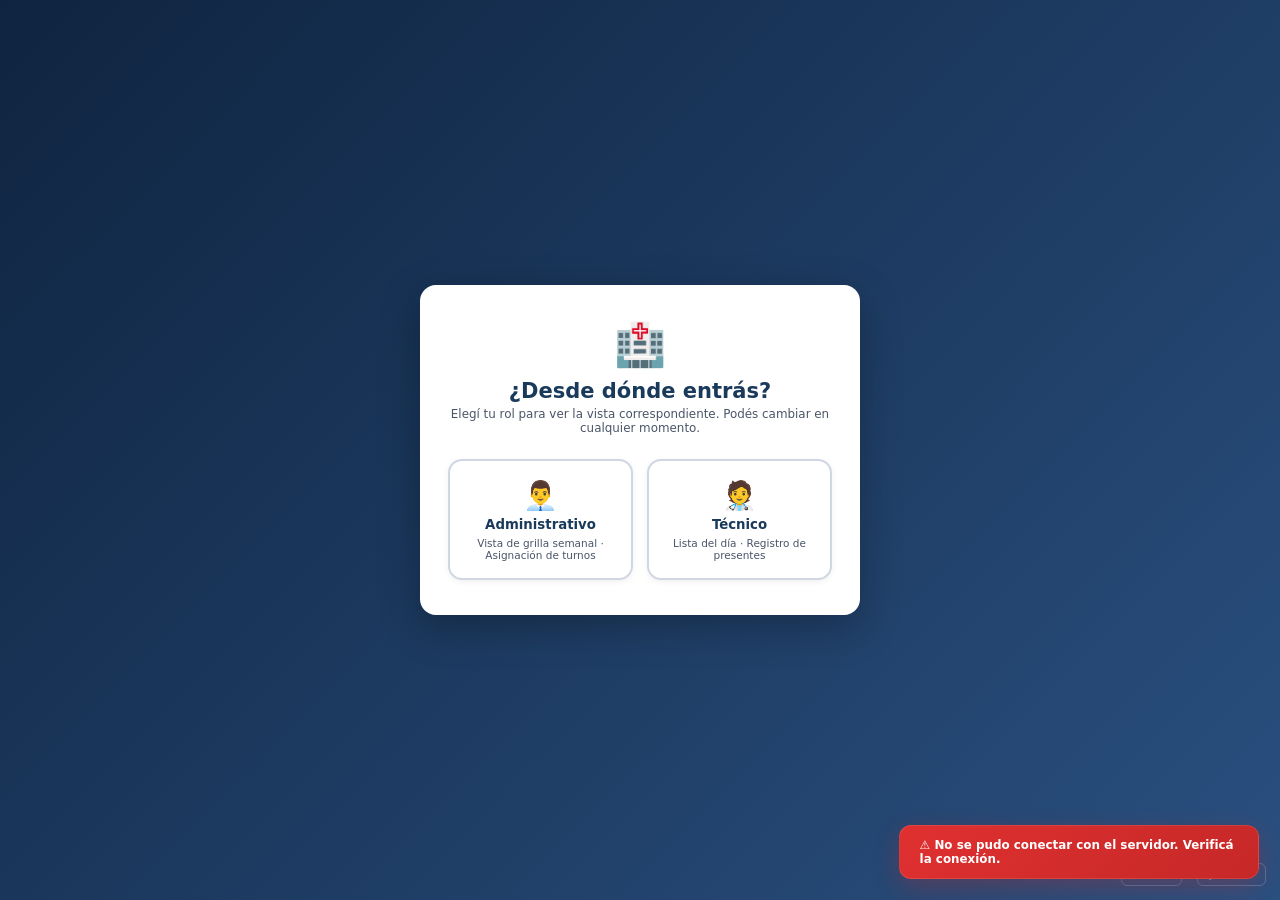
<file: index.html>
<!DOCTYPE html>
<html lang="es">
<head>
  <meta charset="UTF-8">
  <meta name="viewport" content="width=device-width, initial-scale=1.0">
  <meta name="theme-color" content="#1a3a5c">
  <meta name="description" content="Agenda de Resonancia Magnética — Hospital Santojanni">
  <title>RMN Santojanni</title>
  <link rel="manifest" href="manifest.json">
  <link rel="icon" href="icons/Icon-192.png">
  <link rel="apple-touch-icon" href="icons/Icon-192.png">
  <link rel="stylesheet" href="css/app.css">
  <link rel="stylesheet" href="css/agenda-especial.css">
</head>
<body>

  <!-- ══════════════════════════════════════════════
       LOADING SCREEN — mientras init() decide qué pantalla mostrar
       (rol guardado, PIN, o elegir rol). Sin esto quedaba un blanco
       en ese instante, ya que screen-setup arrancaba oculta (29/8/2026).
  ═══════════════════════════════════════════════ -->
  <div id="screen-loading" class="screen">
    <img src="icons/loading.jpg" alt="Estamos trabajando para usted" style="max-width:min(90vw,320px);max-height:85vh;border-radius:12px;box-shadow:0 12px 40px rgba(0,0,0,.35)">
  </div>

  <!-- ══════════════════════════════════════════════
       SETUP SCREEN — primera vez / cambiar URL
  ═══════════════════════════════════════════════ -->
  <div id="screen-setup" class="screen hidden">
    <div class="setup-card">
      <div class="logo">🏥</div>
      <h1>RMN Santojanni</h1>
      <p>Resonancia Magnética — Hospital Donación Francisco Santojanni</p>

      <div class="form-group" style="text-align:left;margin-top:1.5rem">
        <label for="input-api-url">URL del servidor (Apps Script)</label>
        <input type="url" id="input-api-url"
               placeholder="https://script.google.com/macros/s/.../exec"
               autocomplete="off" autocorrect="off" spellcheck="false">
      </div>

      <button id="btn-setup-ok">Conectar</button>
      <p class="setup-hint">Ingresá la URL proporcionada por la jefatura del servicio.<br>Se guarda localmente y no se vuelve a pedir.</p>
    </div>
  </div>

  <!-- ══════════════════════════════════════════════
       ROL SCREEN
  ═══════════════════════════════════════════════ -->
  <div id="screen-rol" class="screen hidden">
    <div class="setup-card">
      <div class="logo">🏥</div>
      <h1>¿Desde dónde entrás?</h1>
      <p>Elegí tu rol para ver la vista correspondiente. Podés cambiar en cualquier momento.</p>

      <div class="rol-options">
        <button class="rol-btn" data-rol="administrativo">
          <span class="rol-icon">👨‍💼</span>
          <span class="rol-label">Administrativo</span>
          <span class="rol-desc">Vista de grilla semanal · Asignación de turnos</span>
        </button>
        <button class="rol-btn" data-rol="tecnico">
          <span class="rol-icon">🧑‍⚕️</span>
          <span class="rol-label">Técnico</span>
          <span class="rol-desc">Lista del día · Registro de presentes</span>
        </button>
      </div>
    </div>
    <button id="btn-jefatura-acceso" style="position:absolute;bottom:1rem;right:1rem;font-size:11px;padding:4px 12px;border-radius:6px;border:1px solid rgba(255,255,255,.2);background:transparent;color:rgba(255,255,255,.4);cursor:pointer;font-family:inherit">Jefatura</button>
    <button id="btn-admin-acceso" style="position:absolute;bottom:1rem;right:7rem;font-size:11px;padding:4px 12px;border-radius:6px;border:1px solid rgba(255,255,255,.2);background:transparent;color:rgba(255,255,255,.4);cursor:pointer;font-family:inherit">Admin</button>
  </div>

  <!-- ══════════════════════════════════════════════
       PIN SCREEN — jefatura
  ═══════════════════════════════════════════════ -->
  <div id="screen-pin" class="screen hidden" style="position:relative">
    <div class="setup-card" style="width:320px">
      <div class="logo">🔐</div>
      <h1 style="font-size:1.2rem" id="pin-titulo">Acceso Jefatura</h1>
      <p>Ingresá el PIN de acceso</p>
      <div style="display:flex;gap:8px;justify-content:center;margin:1.5rem 0" id="pin-dots">
        <div class="pin-dot" id="pin-d1"></div>
        <div class="pin-dot" id="pin-d2"></div>
        <div class="pin-dot" id="pin-d3"></div>
        <div class="pin-dot" id="pin-d4"></div>
      </div>
      <div style="display:grid;grid-template-columns:repeat(3,1fr);gap:8px;max-width:220px;margin:0 auto">
        <button class="pin-btn" data-n="1">1</button>
        <button class="pin-btn" data-n="2">2</button>
        <button class="pin-btn" data-n="3">3</button>
        <button class="pin-btn" data-n="4">4</button>
        <button class="pin-btn" data-n="5">5</button>
        <button class="pin-btn" data-n="6">6</button>
        <button class="pin-btn" data-n="7">7</button>
        <button class="pin-btn" data-n="8">8</button>
        <button class="pin-btn" data-n="9">9</button>
        <button class="pin-btn pin-cancel" id="pin-cancel">←</button>
        <button class="pin-btn" data-n="0">0</button>
        <button class="pin-btn pin-clear" id="pin-clear">✕</button>
      </div>
      <p id="pin-error" style="color:#e53e3e;font-size:.8rem;margin-top:1rem;min-height:1.2rem"></p>
      <button id="btn-pin-volver" style="margin-top:.5rem;background:none;border:none;color:#8a96a8;font-size:13px;font-weight:600;cursor:pointer;text-decoration:underline">← Volver</button>
    </div>
  </div>

  <!-- ══════════════════════════════════════════════
       MAIN APP
  ═══════════════════════════════════════════════ -->
  <div id="app" class="hidden">

    <!-- TOPBAR ─────────────────────────────────── -->
    <header id="topbar">
      <div class="topbar-brand">
        <span class="brand-icon">🏥</span>
        <span class="brand-name">RMN Santojanni</span>
      </div>
      <div class="topbar-center">
        <span id="topbar-fecha"></span>
      </div>
      <div class="topbar-actions">
        <span id="topbar-rol-label" class="rol-badge"></span>
        <button id="btn-cambiar-rol" class="btn-ghost">Cambiar rol</button>
        <button id="btn-refresh"     class="btn-ghost" title="Actualizar vista">↻ Actualizar</button>
        <button id="btn-refresh-todos" class="btn-ghost admin-jefatura-only" title="Avisar a todas las ventanas abiertas que actualicen la agenda">📢 Actualizar para todos</button>
        <button id="btn-recargar-todos" class="btn-ghost admin-jefatura-only" title="Forzar recarga completa (F5) en todas las ventanas abiertas — usar tras un deploy de la app, pierde cualquier cosa sin guardar">🔄 Recargar app para todos</button>
      </div>
    </header>

    <!-- BODY LAYOUT ─────────────────────────────── -->
    <div id="layout">

      <!-- SIDEBAR ──────────────────────────────── -->
      <nav id="sidebar">
        <button class="nav-btn" data-view="agenda" id="nav-agenda">
          <span class="nav-icon">📅</span>
          <span class="nav-label">Agenda</span>
        </button>
        <button class="nav-btn tecnico-only" data-view="lista" id="nav-lista">
          <span class="nav-icon">📋</span>
          <span class="nav-label">Lista del día</span>
        </button>
        <button class="nav-btn" data-view="turno" id="nav-turno">
          <span class="nav-icon">➕</span>
          <span class="nav-label">Nuevo turno</span>
        </button>
        <button class="nav-btn" data-view="buscar" id="nav-buscar">
          <span class="nav-icon">🔍</span>
          <span class="nav-label">Buscar</span>
        </button>
        <button class="nav-btn admin-only" data-view="reclamos" id="nav-reclamos">
          <span class="nav-icon">📋</span>
          <span class="nav-label">Reclamos</span>
        </button>
        <button class="nav-btn admin-only" data-view="turnos-informes" id="nav-turnos-informes">
          <span class="nav-icon">🗂️</span>
          <span class="nav-label">Turnos/Informes</span>
        </button>
        <button class="nav-btn admin-only" data-view="agenda-especial" id="nav-agenda-especial">
          <span class="nav-icon">🩺</span>
          <span class="nav-label">Agendas especiales</span>
        </button>

        <button class="nav-btn jefatura-exclusivo" data-view="guardias" id="nav-guardias">
          <span class="nav-icon">🚑</span>
          <span class="nav-label">Jefatura</span>
        </button>
        <button class="nav-btn jefatura-exclusivo" data-view="stats" id="nav-stats">
          <span class="nav-icon">📊</span>
          <span class="nav-label">Estadísticas</span>
        </button>
        <button class="nav-btn tecnico-only" data-view="protocolos" id="nav-protocolos">
          <span class="nav-icon">📖</span>
          <span class="nav-label">Protocolos</span>
        </button>
        <button class="nav-btn admin-only" data-view="parte" id="nav-parte">
          <span class="nav-icon">📄</span>
          <span class="nav-label">Parte diario</span>
        </button>
        <button class="nav-btn admin-jefatura-only" data-view="pami" id="nav-pami">
          <span class="nav-icon">🏥</span>
          <span class="nav-label">PAMI</span>
        </button>
        <button class="nav-btn admin-jefatura-only" data-view="config" id="nav-config">
          <span class="nav-icon">⚙️</span>
          <span class="nav-label">Config</span>
        </button>
        <button class="nav-btn jefatura-only" data-view="bot" id="nav-bot">
          <span class="nav-icon">🤖</span>
          <span class="nav-label">Bots</span>
        </button>
        <button class="nav-btn jefatura-only" data-view="validaciones" id="nav-validaciones">
          <span class="nav-icon">⚠️</span>
          <span class="nav-label">Validaciones</span>
        </button>
        <button class="nav-btn" data-view="licencias" id="nav-licencias">
          <span class="nav-icon">🏖️</span>
          <span class="nav-label">Licencias</span>
        </button>
        <button class="nav-btn admin-only" data-view="priorizacion" id="nav-priorizacion">
          <span class="nav-icon">📋</span>
          <span class="nav-label">Priorización</span>
        </button>
        <button class="nav-btn admin-jefatura-only" id="nav-cambiar-pin" style="margin-top:auto;order:99">
          <span class="nav-icon">🔑</span>
          <span class="nav-label">Cambiar PIN</span>
        </button>
      </nav>

      <!-- MAIN CONTENT ─────────────────────────── -->
      <main id="main">

        <!-- ── VISTA: AGENDA ─── -->
        <div id="view-agenda" class="view hidden">
          <div class="view-header">
            <h2>Agenda</h2>
            <div class="agenda-controls">
              <button id="btn-agenda-panorama" class="btn-ghost" title="Ver franjas, bloqueos y límites de la semana">🗺️ Panorama semanal</button>
              <div class="modo-toggle">
                <button id="btn-modo-semana" class="modo-btn modo-activo">📅 Semana</button>
                <button id="btn-modo-mes"    class="modo-btn">🗓 Mes</button>
              </div>
              <div id="ctrl-semana" style="display:flex;align-items:center;gap:.4rem">
                <button id="btn-semana-ant">← Ant</button>
                <span id="agenda-rango-label"></span>
                <button id="btn-semana-sig">Sig →</button>
                <button id="btn-semana-hoy" title="Ir a la semana actual">Hoy</button>
                <button id="btn-semana-lun" title="Ir a la semana del próximo lunes">Lun</button>
                <button id="btn-semana-vie" title="Ir a la semana del próximo viernes">Vie</button>
                <select id="agenda-paso" title="Paso">
                  <option value="20" selected>20 min</option>
                  <option value="40">40 min</option>
                  <option value="60">60 min</option>
                </select>                
              </div>
              <div id="ctrl-mes" class="hidden" style="display:flex;align-items:center;gap:.4rem">
                <button id="btn-mes-ant">← Ant</button>
                <span id="agenda-mes-label" style="font-weight:600;color:#1a3a5c;min-width:160px;text-align:center"></span>
                <button id="btn-mes-sig">Sig →</button>
                <button id="btn-mes-hoy">Hoy</button>
              </div>
            </div>
          </div>
          <div id="agenda-leyenda" class="agenda-leyenda"></div>
          <div id="agenda-filtros" class="agenda-filtros">
            <div class="agenda-filtros-grupo"><span class="agenda-filtros-label">Origen:</span><span id="filtro-origen-chips" class="agenda-filtros-grupo"></span></div>
            <div class="agenda-filtros-grupo"><span class="agenda-filtros-label">Estado:</span><span id="filtro-estado-chips" class="agenda-filtros-grupo"></span></div>
            <div class="agenda-filtros-grupo"><span class="agenda-filtros-label">Estudio:</span><input type="text" id="filtro-estudio" placeholder="Buscar estudio…"></div>
            <label class="agenda-filtros-grupo" style="display:flex;align-items:center;gap:5px;cursor:pointer;font-size:12px;color:var(--text-2)">
              <input type="checkbox" id="chk-mostrar-ris" checked> Mostrar RIS
            </label>
            <button type="button" id="btn-filtros-limpiar" class="agenda-filtros-limpiar hidden">✕ Limpiar filtros</button>
          </div>
          <div id="agenda-loading" class="loading-bar hidden">⏳ Cargando agenda…</div>
          <div id="agenda-container" class="agenda-container"></div>
        </div>

        <!-- ── VISTA: LISTA DEL DÍA ─── -->
        <div id="view-lista" class="view hidden">
          <div class="view-header">
            <h2>Lista del día</h2>
            <div class="lista-controls">
              <button id="btn-dia-ant">← Anterior</button>
              <span id="lista-fecha-label"></span>
              <button id="btn-dia-sig">Siguiente →</button>
              <button id="btn-lista-hoy">Hoy</button>
              <input type="search" id="lista-filtro" placeholder="Filtrar por nombre o DNI…">
            </div>
          </div>
          <div id="lista-loading" class="loading-bar hidden">⏳ Cargando…</div>
          <div id="lista-stats" class="lista-stats"></div>
          <div id="lista-container">
            <div id="lista-cards" class="lista-cards-wrap"></div>
            <table id="tabla-turnos">
              <thead>
                <tr>
                  <th>Hora</th>
                  <th>Nombre</th>
                  <th>Apellido</th>
                  <th>DNI</th>
                  <th>Estudio</th>
                  <th>Origen</th>
                  <th>Observaciones</th>
                  <th>Asignó</th>
                  <th>Presente</th>
                  <th>Acciones</th>
                </tr>
              </thead>
              <tbody id="lista-tbody"></tbody>
            </table>
            <div id="lista-empty" class="empty-state hidden">No hay turnos para este día.</div>
          </div>
        </div>

        <!-- ── VISTA: NUEVO TURNO — usa panel flotante ─── -->
        <div id="view-turno" class="view hidden">
          <div style="display:flex;align-items:center;justify-content:center;height:100%;color:var(--text-3);font-size:.9rem">
            Usá el panel lateral para asignar turnos
          </div>
        </div>

        <!-- ── VISTA: BUSCAR ─── -->
        <div id="view-buscar" class="view hidden">
          <div class="view-header">
            <h2>Buscar turno</h2>
          </div>
          <div class="buscar-form">
            <div class="form-row" style="align-items:flex-end">
              <div class="form-group">
                <label>Apellido</label>
                <input type="text" id="b-apellido" placeholder="Apellido del paciente">
              </div>
              <div class="form-group">
                <label>DNI</label>
                <input type="number" id="b-dni" placeholder="Número de DNI">
              </div>
              <button id="btn-buscar" class="btn-primary">Buscar</button>
            </div>
          </div>
          <div id="buscar-results" style="padding:1rem"></div>
        </div>

        <!-- ── VISTA: PARTE DIARIO ─── -->
        <div id="view-parte" class="view hidden">
          <div class="view-header">
            <h2>Parte diario — Lector PDF</h2>
            <div style="display:flex;gap:.5rem;align-items:center">
              <span id="parte-fecha-label" style="font-size:12px;color:var(--text-2);font-weight:600"></span>
              <button id="btn-parte-nuevo" class="btn-sm">↺ Nuevo</button>
              <button id="btn-parte-excel" class="btn-sm" disabled style="color:#217346;border-color:#217346">📊 Excel</button>
              <button id="btn-parte-copiar" class="btn-sm" disabled>📋 Copiar</button>
              <button id="btn-parte-ris" class="btn-sm" disabled style="color:#1a3a5c;border-color:#1a3a5c;font-weight:700">📅 Cargar a agenda RIS</button>
              <button id="btn-parte-excel-ris" class="btn-sm" style="color:#1a3a5c;border-color:#1a3a5c;font-weight:700">📊 Cargar Excel RIS</button>
              <input type="file" id="parte-input-excel-ris" accept=".xlsx,.xls" multiple style="display:none">
              <button id="btn-actualizar-estados" class="btn-sm" style="color:#2e7d32;border-color:#2e7d32;font-weight:700">🔄 Actualizar estados</button>
              <input type="file" id="parte-input-estados" accept=".xlsx,.xls" multiple style="display:none">
              <button id="btn-actualizar-practicas" class="btn-sm" style="color:#1565c0;border-color:#1565c0;font-weight:700">🔬 Actualizar prácticas</button>
              <input type="file" id="parte-input-practicas" accept=".xlsx,.xls" multiple style="display:none">
            </div>
          </div>

          <!-- Drop zone -->
          <div id="parte-dropzone" style="flex:1;display:flex;flex-direction:column;align-items:center;justify-content:center;gap:1.5rem;padding:2rem">
            <div style="border:2px dashed var(--border);border-radius:var(--radius-lg);padding:3rem 4rem;text-align:center;background:var(--surface);max-width:520px;width:100%">
              <div style="font-size:3.5rem;margin-bottom:1rem">📄</div>
              <div style="font-size:1.1rem;font-weight:600;color:var(--navy);margin-bottom:.5rem">Arrastrar el PDF aquí</div>
              <div style="font-size:.85rem;color:var(--text-2);margin-bottom:1.5rem">o hacer clic para seleccionar el archivo</div>
              <button id="btn-parte-abrir" class="btn-primary" style="padding:10px 28px;font-size:14px">📂 Abrir PDF</button>
              <input type="file" id="parte-input-file" accept=".pdf" style="display:none">
              <div style="margin-top:1rem;font-size:.75rem;color:var(--text-3)">Compatible con formato Técnico y Administrativo del Hospital Santojanni</div>
            </div>
          </div>

          <!-- Progress -->
          <div id="parte-progress" class="hidden" style="flex:1;display:flex;align-items:center;justify-content:center;font-size:1rem;color:var(--text-2);font-weight:600"></div>

          <!-- Tabla -->
          <div id="parte-tabla-wrap" class="hidden" style="flex:1;display:flex;flex-direction:column;overflow:hidden">
            <div style="display:flex;align-items:center;gap:1rem;padding:.5rem 1.25rem;background:var(--surface);border-bottom:1px solid var(--border)">
              <span id="parte-archivo-label" style="font-size:12px;color:var(--text-2);flex:1"></span>
              <input type="search" id="parte-filtro" placeholder="🔍 Filtrar por cualquier campo…" style="width:280px;padding:5px 10px;border-radius:var(--radius);border:1px solid var(--border);font-size:12px">
              <span id="parte-info" style="font-size:12px;font-weight:600;color:var(--navy);white-space:nowrap"></span>
            </div>
            <div style="flex:1;overflow:auto">
              <table id="parte-tabla" style="width:100%;border-collapse:collapse;font-size:13px">
                <thead>
                  <tr>
                    <th style="background:var(--navy);color:#fff;padding:8px 10px;text-align:center;font-size:11px;white-space:nowrap;width:48px">N°</th>
                    <th style="background:var(--navy);color:#fff;padding:8px 10px;text-align:center;font-size:11px;white-space:nowrap;width:70px">HORA</th>
                    <th style="background:var(--navy);color:#fff;padding:8px 10px;text-align:center;font-size:11px;white-space:nowrap;width:140px">DOCUMENTO</th>
                    <th style="background:var(--navy);color:#fff;padding:8px 10px;text-align:left;font-size:11px;width:220px">APELLIDO Y NOMBRE</th>
                    <th style="background:var(--navy);color:#fff;padding:8px 10px;text-align:left;font-size:11px">TIPO DE PRÁCTICA</th>
                  </tr>
                </thead>
                <tbody id="parte-tbody"></tbody>
              </table>
            </div>
          </div>
        </div>

        <!-- ── VISTA: PROTOCOLOS ─── -->
        <div id="view-protocolos" class="view hidden">
          <div class="view-header">
            <h2>Protocolos RMN</h2>
            <div style="display:flex;gap:.5rem;align-items:center">
              <button id="btn-protocolos-reload" class="btn-sm">↺ Recargar</button>
              <a href="https://protocolos-rmn-santojanni.netlify.app/" target="_blank" class="btn-sm" style="text-decoration:none">↗ Abrir en pestaña</a>
            </div>
          </div>
          <div style="flex:1;position:relative;">
            <iframe
              id="iframe-protocolos"
              src="https://protocolos-rmn-santojanni.netlify.app/"
              style="width:100%;height:100%;border:none;display:block;"
              allow="clipboard-read; clipboard-write"
              title="Protocolos RMN Santojanni">
            </iframe>
          </div>
        </div>

        <!-- ── VISTA: ESTADÍSTICAS (panel Railway embebido) ─── -->
        <div id="view-stats" class="view hidden">
          <div class="view-header">
            <h2>Estadísticas</h2>
            <div style="display:flex;gap:.5rem">
              <button id="btn-stats-reload" class="btn-sm">↺ Recargar</button>
              <a href="https://jefatura-rmn-sistema2-production.up.railway.app/?seccion=estadisticas" target="_blank" rel="noopener" class="btn-sm" style="text-decoration:none">↗ Abrir en pestaña</a>
            </div>
          </div>
          <div style="flex:1;position:relative">
            <iframe id="iframe-stats"
              src="https://jefatura-rmn-sistema2-production.up.railway.app/?seccion=estadisticas&embed=1"
              style="width:100%;height:100%;border:none;display:block"
              title="Estadísticas — Railway">
            </iframe>
          </div>
        </div>

        <!-- ── VISTA: JEFATURA (panel Railway embebido) ─── -->
        <div id="view-guardias" class="view hidden">
          <div class="view-header">
            <h2>Jefatura</h2>
            <div style="display:flex;gap:.5rem">
              <button id="btn-guardias-reload" class="btn-sm">↺ Recargar</button>
              <a href="https://jefatura-rmn-sistema2-production.up.railway.app/" target="_blank" rel="noopener" class="btn-sm" style="text-decoration:none">↗ Abrir en pestaña</a>
            </div>
          </div>
          <div style="flex:1;position:relative">
            <iframe id="iframe-guardias"
              src="https://jefatura-rmn-sistema2-production.up.railway.app/?seccion=guardias&forzarLogin=1"
              style="width:100%;height:100%;border:none;display:block"
              title="Jefatura — Railway">
            </iframe>
          </div>
        </div>

        <!-- ── VISTA: RECLAMOS ─── -->
        <div id="view-reclamos" class="view hidden">
          <div class="view-header">
            <h2>Reclamos RMN</h2>
            <div style="display:flex;gap:.5rem;align-items:center">
              <button id="btn-reclamos-reload" class="btn-sm">↺ Recargar</button>
              <a href="https://jefaturaresonancias.github.io/reclamos-rmn/" target="_blank" class="btn-sm" style="text-decoration:none">↗ Abrir en pestaña</a>
            </div>
          </div>
          <div style="flex:1;position:relative;">
            <iframe
              id="iframe-reclamos"
              src="https://jefaturaresonancias.github.io/reclamos-rmn/"
              style="width:100%;height:100%;border:none;display:block;"
              allow="clipboard-read; clipboard-write"
              title="PWA Reclamos RMN">
            </iframe>
          </div>
        </div>

        <!-- ── VISTA: TURNOS/INFORMES (panel Railway embebido) ─── -->
        <div id="view-turnos-informes" class="view hidden">
          <div class="view-header">
            <h2>Turnos / Informes</h2>
            <div style="display:flex;gap:.5rem;align-items:center">
              <button id="btn-turnos-informes-reload" class="btn-sm">↺ Recargar</button>
              <a href="https://turnos-informes-backend-production.up.railway.app/" target="_blank" rel="noopener" class="btn-sm" style="text-decoration:none">↗ Abrir en pestaña</a>
            </div>
          </div>
          <div style="flex:1;position:relative;">
            <iframe
              id="iframe-turnos-informes"
              src="https://turnos-informes-backend-production.up.railway.app/"
              style="width:100%;height:100%;border:none;display:block;"
              title="Panel Turnos/Informes">
            </iframe>
          </div>
        </div>

        <!-- ── VISTA: Agendas especiales (NCX/Neurología) ─── -->
        <div id="view-agenda-especial" class="view hidden">
          <div class="view-header">
            <h2>Verificar agendas especiales</h2>
            <div style="display:flex;gap:.5rem;align-items:center">
              <label style="display:flex;align-items:center;gap:4px;font-size:12px;color:var(--text-2)">
                <input type="checkbox" id="ae-ver-cargados"> Ver también los ya cargados
              </label>
              <button id="ae-especial-btn-reload" class="btn-sm">↺ Actualizar</button>
            </div>
          </div>
          <div style="padding:1rem;overflow-y:auto;flex:1">
            <div id="agenda-especial-container"></div>
            <div id="agenda-especial-guia"></div>
          </div>
        </div>

        <!-- ── VISTA: PAMI ─── -->
        <div id="view-pami" class="view hidden">
          <div class="view-header">
            <h2>PAMI — Informes preliminares</h2>
            <button id="pami-btn-actualizar" class="btn-sm">↺ Actualizar</button>
          </div>
          <div id="pami-container" style="padding:1rem;overflow-y:auto;flex:1"></div>
        </div>

        <!-- ── VISTA: BOTS (panel Railway embebido) ─── -->
        <div id="view-bot" class="view hidden">
          <div class="view-header">
            <h2>Bots</h2>
            <div style="display:flex;gap:.5rem">
              <button id="btn-bot-reload" class="btn-sm">↺ Recargar</button>
              <a href="https://jefatura-rmn-sistema2-production.up.railway.app/?seccion=bots" target="_blank" rel="noopener" class="btn-sm" style="text-decoration:none">↗ Abrir en pestaña</a>
            </div>
          </div>
          <div style="flex:1;position:relative">
            <iframe id="iframe-bot"
              src="https://jefatura-rmn-sistema2-production.up.railway.app/?seccion=bots&embed=1"
              style="width:100%;height:100%;border:none;display:block"
              title="Bots — Railway">
            </iframe>
          </div>
        </div>

        <!-- ── VISTA: VALIDACIONES AGENDA ─── -->
        <div id="view-validaciones" class="view hidden">
          <div class="view-header">
            <h2>Validaciones de Agenda</h2>
            <div style="display:flex;gap:.5rem;align-items:center">
              <span id="validaciones-filtro-regla-wrap">
                <select id="validaciones-regla" style="padding:5px 8px;border-radius:6px;border:1px solid var(--border);font-size:12px">
                  <option value="">Todas las reglas</option>
                </select>
              </span>
              <input id="validaciones-buscar" type="text" placeholder="Buscar paciente, DNI, práctica…"
                style="padding:5px 8px;border-radius:6px;border:1px solid var(--border);font-size:12px;width:220px">
              <label style="display:flex;align-items:center;gap:4px;font-size:12px;color:var(--text-2);cursor:pointer;white-space:nowrap">
                <input type="checkbox" id="validaciones-mostrar-reportados"> Mostrar reportados
              </label>
              <button id="btn-validaciones-recargar" class="btn-sm">↺ Actualizar</button>
              <button id="btn-reporte-diario" class="btn-sm">📄 Reporte diario</button>
              <button id="btn-reporte-semanal" class="btn-sm">📄 Reporte semanal</button>
              <button id="btn-reporte-mensual" class="btn-sm">📄 Reporte mensual</button>
              <button id="btn-reglas-gestionar" class="btn-sm">⚙️ Gestionar reglas</button>
            </div>
          </div>
          <div class="validaciones-tabs">
            <button type="button" class="validaciones-tab active" data-tab="ris">📡 No cargado en RIS <span id="validaciones-tab-ris-count" class="validaciones-tab-count"></span></button>
            <button type="button" class="validaciones-tab" data-tab="reglas">📋 Reglas de agenda <span id="validaciones-tab-reglas-count" class="validaciones-tab-count"></span></button>
          </div>
          <div id="validaciones-loading" class="loading-bar hidden">⏳ Cargando validaciones…</div>
          <div style="padding:1rem;overflow-y:auto;flex:1">
            <div id="validaciones-resumen"></div>
            <div id="validaciones-grid" style="display:grid;grid-template-columns:280px 1fr;gap:1.5rem;align-items:start">
              <div id="validaciones-historicos"></div>
              <div>
                <div id="validaciones-controles" style="display:flex;justify-content:flex-end;gap:.75rem;margin-bottom:.75rem"></div>
                <div id="validaciones-container" style="display:grid;grid-template-columns:repeat(3,1fr);gap:1rem;align-items:start"></div>
              </div>
            </div>
          </div>
        </div>

        <!-- ── VISTA: PRIORIZACIÓN DE INFORMES ─── -->
        <div id="view-licencias" class="view hidden">
          <div class="view-header">
            <h2>Mis licencias</h2>
          </div>
          <div style="padding:1rem;overflow-y:auto;flex:1">
            <div id="lic-reglas"></div>
            <div id="lic-login" style="border:1px solid var(--border);border-radius:var(--radius);padding:.85rem;background:var(--surface);max-width:520px">
              <div style="font-weight:700;font-size:.82rem;color:var(--navy);margin-bottom:.5rem">Entrá con tu nombre y tu DNI</div>
              <div style="display:flex;gap:.6rem;flex-wrap:wrap;align-items:flex-end">
                <div class="form-group" style="flex:2;min-width:200px"><label>¿Quién sos?</label><select id="lic-tecnico"></select></div>
                <div class="form-group" style="flex:1;min-width:130px"><label>DNI</label>
                  <input type="password" id="lic-dni" inputmode="numeric" autocomplete="off" placeholder="sin puntos"></div>
                <button type="button" class="btn-sm" id="lic-entrar">Entrar</button>
              </div>
              <div style="font-size:.72rem;color:var(--text-3);margin-top:.5rem">Solo ves tus licencias. Al salir de esta sección se cierra sola.</div>
            </div>
            <div id="lic-sesion" class="hidden">
            <div style="display:flex;align-items:center;justify-content:space-between;gap:.75rem;margin-bottom:.75rem">
              <div style="font-weight:700;color:var(--navy)">👤 <span id="lic-quien"></span></div>
              <button type="button" class="btn-sm" id="lic-salir">Salir</button>
            </div>
            <div id="lic-saldos"></div>
            <div id="lic-form" style="border:1px solid var(--border);border-radius:var(--radius);padding:.85rem;background:var(--surface);margin-bottom:1rem">
              <div style="font-weight:700;font-size:.82rem;color:var(--navy);margin-bottom:.5rem">Nueva solicitud</div>
              <div style="display:flex;gap:.6rem;flex-wrap:wrap">
                <div class="form-group" style="flex:2;min-width:200px"><label>Tipo</label><select id="lic-tipo"></select></div>
                <div class="form-group" style="flex:1;min-width:140px"><label>Desde</label><input type="date" id="lic-desde"></div>
                <div class="form-group" style="flex:1;min-width:140px"><label>Hasta (vacío = un solo día)</label><input type="date" id="lic-hasta"></div>
              </div>
              <div class="form-group" style="margin-top:.5rem"><label>Observaciones (opcional)</label>
                <input type="text" id="lic-obs" placeholder="ej. examen final, trámite personal"></div>
              <div style="display:flex;align-items:center;gap:.75rem;margin-top:.65rem;flex-wrap:wrap">
                <button type="button" class="btn-sm" id="lic-enviar">📨 Enviar solicitud</button>
                <span style="font-size:.75rem;color:var(--text-3)">Queda pendiente hasta que jefatura la apruebe.</span>
              </div>
            </div>
            <div id="lic-lista"></div>
            </div>
          </div>
        </div>

        <div id="view-priorizacion" class="view hidden">
          <div class="view-header">
            <h2>Priorización de informes</h2>
            <div style="display:flex;align-items:center;gap:.75rem">
              <span id="pri-contador" style="font-size:.78rem;color:var(--text-2)"></span>
              <button type="button" class="btn-sm" id="pri-super-btn" title="Verifica en PEL lo que todavía no se verificó (lo recién cargado primero). Lo que sale firmado pasa solo a Resueltos.">🚀 Súper verificador PEL</button>
              <button type="button" class="btn-sm" id="pri-verificar-todos-btn">🔍 Verificar todos en PEL</button>
              <button type="button" class="btn-sm" id="pri-exportar-btn">📄 Exportar PDF</button>
            </div>
          </div>
          <div style="padding:1rem;overflow-y:auto;flex:1">
            <div style="border:1px solid var(--border);border-radius:var(--radius);padding:.85rem;background:var(--surface);margin-bottom:1rem">
              <div style="display:flex;gap:.6rem;flex-wrap:wrap;align-items:flex-end">
                <div class="form-group" style="min-width:160px"><label>Buscar por DNI</label>
                  <input type="text" id="pri-dni" placeholder="DNI del paciente" inputmode="numeric"></div>
                <button type="button" class="btn-sm" id="pri-buscar-btn">🔎 Buscar</button>
                <button type="button" class="btn-sm" id="pri-manual-btn">➕ Cargar a mano</button>
              </div>
              <div id="pri-resultado" style="margin-top:.75rem"></div>
            </div>
            <div style="display:flex;align-items:center;justify-content:space-between;gap:.75rem;margin-bottom:.6rem;flex-wrap:wrap">
              <div id="pri-vista" style="display:flex;gap:.5rem"></div>
              <div style="display:flex;gap:.6rem;align-items:flex-end;flex-wrap:wrap">
                <div class="form-group" id="pri-buscar-resueltos-wrap" style="min-width:200px;margin:0;display:none">
                  <label style="font-size:.68rem">Buscar en Resueltos (DNI o apellido)</label>
                  <input type="text" id="pri-buscar-resueltos" placeholder="ej. 30123456 o Gómez">
                </div>
                <div class="form-group" style="min-width:180px;margin:0">
                  <label style="font-size:.68rem">Ordenar por fecha del estudio</label>
                  <select id="pri-orden">
                    <option value="fecha_asc">⬆️ Más antigua primero</option>
                    <option value="fecha_desc">⬇️ Más reciente primero</option>
                  </select>
                </div>
              </div>
            </div>
            <div id="pri-tabs" style="display:flex;gap:.5rem;flex-wrap:wrap;margin-bottom:.75rem"></div>
            <div id="pri-lista"></div>
          </div>
        </div>

        <!-- ── VISTA: CONFIG ─── -->
        <div id="view-config" class="view hidden">
          <div class="view-header">
            <h2>Configuración</h2>
          </div>
          <div id="config-container" style="padding:1rem;overflow-y:auto;flex:1"></div>
        </div>

      </main>
    </div>
  </div>

  <!-- PANEL FLOTANTE — NUEVO TURNO -->
  <div id="panel-overlay" onclick="TurnoView.cerrarPanel()" style="display:none;position:fixed;inset:0;background:rgba(0,0,0,.3);z-index:200"></div>
  <div id="turno-panel" style="display:none;position:fixed;top:52px;right:0;bottom:0;width:480px;max-width:95vw;background:var(--surface);z-index:201;flex-direction:column;box-shadow:-4px 0 24px rgba(0,0,0,.18);overflow:hidden">
    <div class="view-header" style="flex-shrink:0;background:var(--navy);color:#fff">
      <h2 style="color:#fff">Asignar nuevo turno</h2>
      <button onclick="TurnoView.cerrarPanel()" style="background:transparent;border:1px solid rgba(255,255,255,.4);color:#fff;padding:5px 14px;border-radius:6px;font-size:12px;font-weight:600;cursor:pointer">← Volver</button>
    </div>
    <div style="flex:1;overflow-y:auto;padding:1.25rem">
      <form id="form-turno" autocomplete="off">
        <div class="form-row" style="flex-direction:column;gap:6px">
          <label style="display:flex;align-items:center;gap:8px;font-size:12px;font-weight:600;cursor:pointer">
            <input type="checkbox" id="t-pegar-toggle" style="width:16px;height:16px">
            📋 Pegar texto para autocompletar
          </label>
          <div id="t-pegar-wrap" class="form-group hidden" style="width:100%">
            <textarea id="t-pegar-datos" rows="2" style="width:100%;font-size:12px;resize:vertical"
              placeholder="Pegá acá nombre, apellido y DNI copiados de HIS/SIGEHOS — autocompleta los campos de abajo"></textarea>
          </div>
        </div>
        <div class="form-row">
          <div class="form-group"><label>Nombre *</label><input type="text" id="t-nombre" required placeholder="Nombre del paciente"></div>
          <div class="form-group"><label>Apellido *</label><input type="text" id="t-apellido" required placeholder="Apellido"></div>
        </div>
        <div class="form-row">
          <div class="form-group"><label>DNI *</label><input type="number" id="t-dni" required placeholder="Sin puntos ni guiones" min="1000000" max="99999999"></div>
          <div class="form-group"><label>Origen *</label>
            <select id="t-origen">
              <option value="AMBULATORIO">AMBULATORIO</option>
              <option value="INTERNACIÓN">INTERNACIÓN</option>
              <option value="GUARDIA">GUARDIA</option>
              <option value="DIRECCIÓN">DIRECCIÓN</option>
              <option value="TRASLADO">TRASLADO</option>
              <option value="DELEGACION/VICTOR">DELEGACION/VICTOR</option>
            </select>
          </div>
        </div>
        <div class="form-row">
          <div class="form-group"><label>Quién está dando el turno *</label>
            <select id="t-tecnico-asigna" required>
              <option value="">— Seleccionar —</option>
            </select>
          </div>
        </div>
        <div class="form-row" style="flex-direction:column;gap:6px;margin-bottom:1rem">
          <div class="form-group"><label>Estudios *</label>
            <div style="display:flex;gap:6px;align-items:center">
              <input type="text" id="t-estudio-buscar" placeholder="Buscar…" style="width:130px;font-size:12px">
              <select id="t-estudio-sel" style="flex:1;font-size:12px"><option value="">— Seleccionar —</option></select>
              <button type="button" id="btn-agregar-estudio" class="btn-primary" style="padding:7px 10px;font-size:12px;white-space:nowrap">+ Agregar</button>
            </div>
          </div>
          <div id="t-estudios-chips" class="estudios-chips-wrap"><span style="color:var(--text-3);font-size:12px;font-style:italic">Ningún estudio seleccionado</span></div>
          <div id="t-tiempo-total" class="tiempo-total hidden"></div>
        </div>
        <div class="form-row">
          <div class="form-group"><label>Fecha</label><input type="date" id="t-fecha">
            <div style="font-size:.72rem;color:var(--text-3);margin-top:2px">Vacía = te recomendamos un horario de sobreturno</div>
          </div>
          <div class="form-group"><label>Observaciones / Iniciales</label><input type="text" id="t-obs" placeholder="Notas o iniciales"></div>
        </div>
        <div class="form-row">
          <label style="display:flex;align-items:center;gap:10px;width:100%;padding:12px 14px;border:2px solid #e0a030;background:#fff8e1;border-radius:8px;cursor:pointer">
            <input type="checkbox" id="t-solicitud-digital" style="width:20px;height:20px;flex-shrink:0;accent-color:#c07000">
            <span style="font-weight:800;letter-spacing:.02em;color:#7a4f00;font-size:13px">TIENE SOLICITUD DIGITAL</span>
          </label>
        </div>
        <div class="form-row jefatura-only" style="flex-direction:column;gap:6px">
          <label style="display:flex;align-items:center;gap:8px;font-size:12px;font-weight:800;color:#c62828;cursor:pointer">
            <input type="checkbox" id="t-excepcion-toggle" style="width:16px;height:16px">
            ⚠️ EXCEPCIÓN — saltear límites y superposición con otros turnos (requiere PIN jefatura/admin)
          </label>
          <div id="t-excepcion-wrap" class="hidden" style="display:flex;gap:8px">
            <select id="t-excepcion-rol" style="font-size:12px">
              <option value="jefatura">Jefatura</option>
              <option value="admin">Admin</option>
            </select>
            <input type="password" id="t-excepcion-pin" placeholder="PIN" style="flex:1;font-size:12px" autocomplete="off">
          </div>
        </div>
        <div class="form-row">
          <button type="button" id="btn-sugerir-sobreturno" class="btn-sm" style="width:100%">💡 Sugerir horario de sobreturno</button>
        </div>
        <div id="sugerencias-sobreturno" class="hidden"></div>
        <div class="form-row">
          <button type="button" id="btn-ver-slots" class="btn-primary" style="width:100%">🔎 Ver horarios disponibles</button>
        </div>
        <div id="slots-container" class="slots-container hidden">
          <h3>Horarios disponibles</h3>
          <p id="slots-loading" class="hidden" style="color:#666;font-size:.85rem">Buscando…</p>
          <div id="slots-grid"></div>
          <div id="slot-seleccionado" class="slot-seleccionado hidden">
            <span id="slot-hora-label"></span>
            <button type="submit" id="btn-confirmar" class="btn-success">✓ Confirmar turno</button>
          </div>
        </div>
        <div id="turno-result" class="turno-result hidden"></div>
      </form>
    </div>
  </div>

  <!-- PANEL OPCIONES TURNO ───────────────────── -->
  <div id="panel-overlay-turno" onclick="App.cerrarOpcionesTurno()" style="display:none;position:fixed;inset:0;background:rgba(0,0,0,.3);z-index:200"></div>
  <div id="panel-opciones-turno" style="display:none;position:fixed;top:52px;right:0;bottom:0;width:480px;max-width:95vw;background:var(--surface);z-index:201;flex-direction:column;box-shadow:-4px 0 24px rgba(0,0,0,.18);overflow:hidden">
    <div class="view-header" style="flex-shrink:0;background:var(--navy);color:#fff">
      <h2 style="color:#fff" id="panel-opciones-titulo">Opciones del turno</h2>
      <button onclick="App.cerrarOpcionesTurno()" style="background:transparent;border:1px solid rgba(255,255,255,.4);color:#fff;padding:5px 14px;border-radius:6px;font-size:12px;font-weight:600;cursor:pointer">← Cerrar</button>
    </div>
    <div id="panel-opciones-body" style="flex:1;overflow-y:auto;padding:1.5rem;display:flex;flex-direction:column;gap:1rem"></div>
  </div>

  <!-- MODAL — GESTIONAR REGLAS DE AGENDA ────── -->
  <div id="reglas-modal-overlay" class="modal-overlay hidden">
    <div class="modal-box">
      <div class="modal-header">
        <h3 id="reglas-modal-titulo">Reglas de agenda</h3>
        <button class="modal-close" id="btn-reglas-modal-cerrar">✕</button>
      </div>
      <div class="modal-body" id="reglas-modal-body"></div>
      <div class="modal-footer" id="reglas-modal-footer"></div>
    </div>
  </div>

  <!-- MODAL — LÍMITES DE SOBRETURNO ────────────── -->
  <div id="limites-modal-overlay" class="modal-overlay hidden">
    <div class="modal-box">
      <div class="modal-header">
        <h3 id="limites-modal-titulo">Límites de sobreturno</h3>
        <button class="modal-close" id="btn-limites-modal-cerrar">✕</button>
      </div>
      <div class="modal-body" id="limites-modal-body"></div>
      <div class="modal-footer" id="limites-modal-footer"></div>
    </div>
  </div>

  <!-- MODAL — LÍMITES DE TURNOS POR FRANJA HORARIA ── -->
  <div id="limites-franja-modal-overlay" class="modal-overlay hidden">
    <div class="modal-box">
      <div class="modal-header">
        <h3 id="limites-franja-modal-titulo">Límites de turnos por franja horaria</h3>
        <button class="modal-close" id="btn-limites-franja-modal-cerrar">✕</button>
      </div>
      <div class="modal-body" id="limites-franja-modal-body"></div>
      <div class="modal-footer" id="limites-franja-modal-footer"></div>
    </div>
  </div>

  <!-- MODAL — PANORAMA SEMANAL (botón en Agenda) ── -->
  <div id="panorama-modal-overlay" class="modal-overlay hidden">
    <div class="modal-box" style="max-width:1100px">
      <div class="modal-header">
        <h3>🗺️ Panorama semanal de la agenda</h3>
        <button class="modal-close" id="btn-panorama-modal-cerrar">✕</button>
      </div>
      <div class="modal-body" id="panorama-modal-body" style="overflow-x:auto"></div>
      <div class="modal-footer">
        <button id="btn-panorama-exportar-png" class="btn-primary">🖼️ Exportar PNG</button>
      </div>
    </div>
  </div>

  <!-- MODAL — RESTRICCIONES (código / origen / ventana propia) ── -->
  <div id="rest-modal-overlay" class="modal-overlay hidden">
    <div class="modal-box">
      <div class="modal-header">
        <h3 id="rest-modal-titulo">Restricción</h3>
        <button class="modal-close" id="btn-rest-modal-cerrar">✕</button>
      </div>
      <div class="modal-body" id="rest-modal-body"></div>
      <div class="modal-footer" id="rest-modal-footer"></div>
    </div>
  </div>

  <!-- MODAL — REGLAS DE ASIGNACIÓN DE SOBRETURNO ────────────── -->
  <div id="sugerir-modal-overlay" class="modal-overlay hidden">
    <div class="modal-box">
      <div class="modal-header">
        <h3 id="sugerir-modal-titulo">Reglas de asignación de sobreturno</h3>
        <button class="modal-close" id="btn-sugerir-modal-cerrar">✕</button>
      </div>
      <div class="modal-body" id="sugerir-modal-body"></div>
      <div class="modal-footer" id="sugerir-modal-footer"></div>
    </div>
  </div>

  <!-- TOAST ──────────────────────────────────── -->
  <div id="toast" class="toast hidden"></div>

  <!-- SCRIPTS ─────────────────────────────────── -->
  <script src="js/config.js"></script>
  <script src="js/api.js"></script>
  <script src="js/railway-api.js"></script>
  <script src="js/views/panoramaSemanal.js"></script>
  <script src="js/pedido-piso.js"></script>
  <script src="js/excepcion-pin.js"></script>
  <script src="js/views/agenda.js"></script>
  <script src="js/views/lista.js"></script>
  <script src="js/views/turno.js"></script>
  <script src="js/views/parte.js"></script>
  <script src="js/views/pami.js"></script>
  <script src="js/views/agendaEspecial.js"></script>
  <script src="js/views/config.js"></script>
  <script src="js/views/validaciones.js"></script>
  <script src="js/views/priorizacion.js"></script>
  <script src="js/views/licencias.js"></script>
  <script src="js/app.js"></script>
  <script src="js/avisosEspera.js"></script>
  <script>
  // Botones "↺ Recargar" de las vistas embebidas por iframe (Jefatura,
  // Estadísticas) — cada una apunta a su propia sección de sistema2-node
  // vía ?seccion=X (ver jefatura-rmn/sistema2-node), ya no hace falta el
  // postMessage que se había dejado pendiente acá.
  document.getElementById('btn-guardias-reload')?.addEventListener('click', () => {
    const iframe = document.getElementById('iframe-guardias');
    if (iframe) iframe.src = iframe.src;
  });
  document.getElementById('btn-stats-reload')?.addEventListener('click', () => {
    const iframe = document.getElementById('iframe-stats');
    if (iframe) iframe.src = iframe.src;
  });
  document.getElementById('btn-bot-reload')?.addEventListener('click', () => {
    const iframe = document.getElementById('iframe-bot');
    if (iframe) iframe.src = iframe.src;
  });
  document.getElementById('btn-turnos-informes-reload')?.addEventListener('click', () => {
    const iframe = document.getElementById('iframe-turnos-informes');
    if (iframe) iframe.src = iframe.src;
  });
</script>
</body>
</html>
</file>
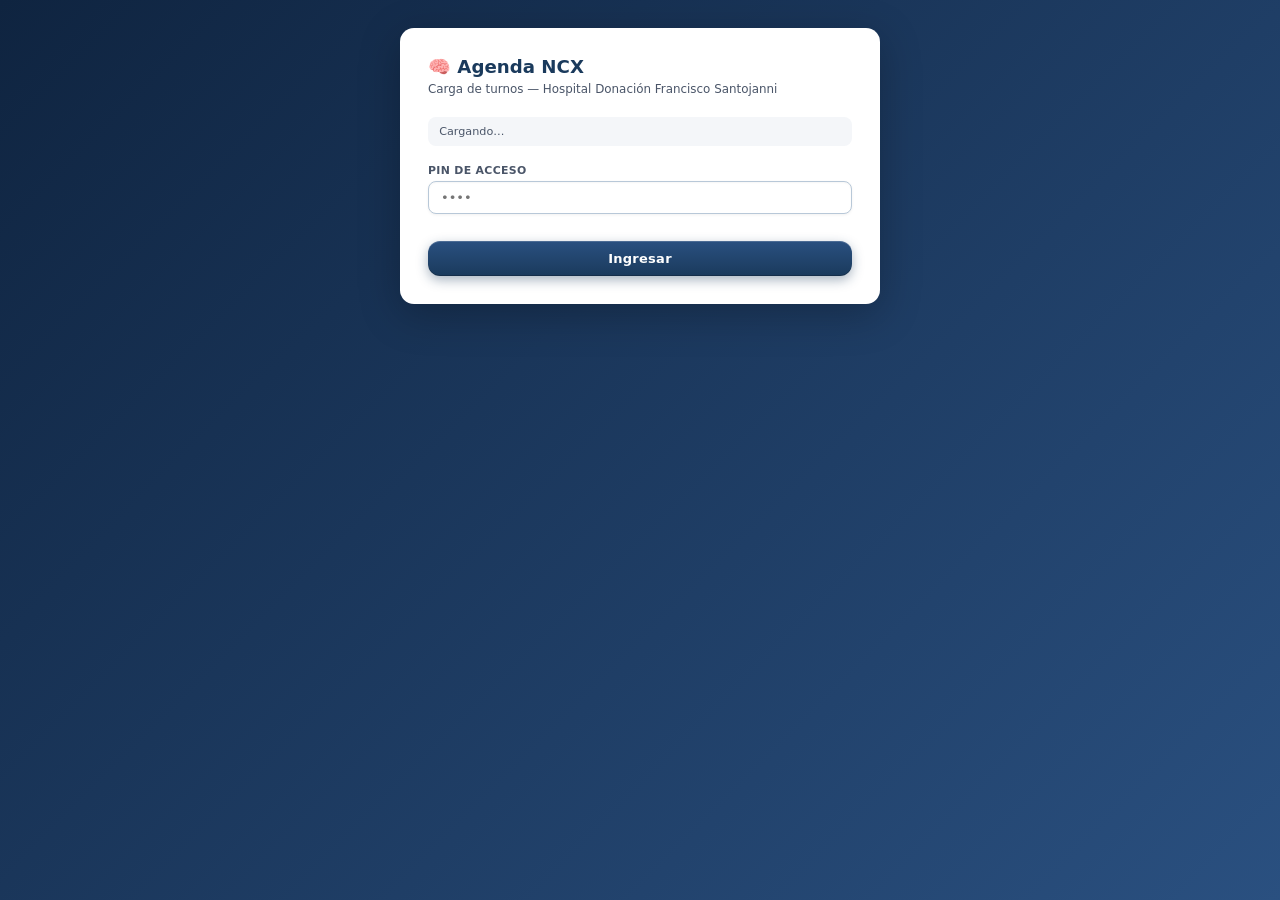
<file: ncx.html>
<!DOCTYPE html>
<html lang="es">
<head>
  <meta charset="UTF-8">
  <meta name="viewport" content="width=device-width, initial-scale=1.0">
  <meta name="robots" content="noindex, nofollow">
  <title>Agenda NCX — RMN Santojanni</title>
  <link rel="icon" href="icons/Icon-192.png">
  <link rel="stylesheet" href="css/app.css">
  <link rel="stylesheet" href="css/agenda-especial.css">
</head>
<body class="ae-body">

  <div class="ae-card">
    <h1>🧠 Agenda NCX</h1>
    <p class="ae-sub">Carga de turnos — Hospital Donación Francisco Santojanni</p>
    <div id="ae-ventana-info" class="ae-ventana-info">Cargando…</div>

    <!-- PIN -->
    <div id="ae-screen-pin">
      <div class="form-group">
        <label for="ae-pin">PIN de acceso</label>
        <input type="password" inputmode="numeric" id="ae-pin" maxlength="8" autocomplete="off" placeholder="••••">
        <div id="ae-pin-error"></div>
      </div>
      <button id="ae-btn-ingresar" class="btn-primary" style="margin-top:.5rem;width:100%">Ingresar</button>
    </div>

    <!-- Formulario -->
    <div id="ae-screen-form" class="hidden">
      <div class="ae-grilla-wrap">
        <h2>Próximos horarios</h2>
        <div class="ae-grilla-scroll"><div id="ae-grilla"></div></div>
      </div>

      <div id="ae-aviso-modificar" class="ae-aviso-modificar hidden"></div>

      <form id="ae-form" class="ae-form-grid">
        <div class="ae-form-row">
          <div class="form-group">
            <label for="ae-nombre">Nombre</label>
            <input type="text" id="ae-nombre" required>
          </div>
          <div class="form-group">
            <label for="ae-apellido">Apellido</label>
            <input type="text" id="ae-apellido" required>
          </div>
        </div>
        <div class="form-group">
          <label for="ae-dni">DNI</label>
          <input type="text" id="ae-dni" required>
        </div>
        <div class="form-group">
          <label for="ae-estudio">Estudio</label>
          <select id="ae-estudio" required><option value="">Cargando…</option></select>
        </div>
        <div class="ae-form-row">
          <div class="form-group">
            <label for="ae-fecha">Fecha</label>
            <input type="date" id="ae-fecha" required>
          </div>
          <div class="form-group">
            <label for="ae-hora">Hora</label>
            <select id="ae-hora" required></select>
          </div>
        </div>
        <div id="ae-fecha-error"></div>
        <div id="ae-ocupados-dia"></div>
        <div class="form-group">
          <label for="ae-observaciones">Observaciones (opcional)</label>
          <input type="text" id="ae-observaciones">
        </div>
        <button type="submit" id="ae-btn-confirmar" class="btn-primary">Cargar turno</button>
      </form>

      <div class="ae-lista-propios-wrap">
        <h2>Turnos ya cargados</h2>
        <div id="ae-lista-propios"></div>
      </div>
    </div>
  </div>

  <!-- Modal Opciones del Turno -->
  <div id="ae-modal-overlay" class="ae-modal-overlay hidden">
    <div class="ae-modal-box">
      <div class="ae-modal-header">
        <h3>Opciones del turno</h3>
        <button id="ae-btn-modal-cerrar" class="ae-modal-close" type="button">✕</button>
      </div>
      <div id="ae-modal-body" class="ae-modal-body"></div>
      <div class="ae-modal-footer">
        <button id="ae-btn-op-modificar" class="btn-primary" type="button">✏️ Modificar turno</button>
        <button id="ae-btn-op-anular" class="btn-danger-outline" type="button">🗑 Anular turno</button>
      </div>
    </div>
  </div>

  <div id="ae-toast" class="ae-toast hidden"></div>

  <script>window.AGENDA_ESPECIAL_TIPO = 'NCX';</script>
  <script src="js/railway-api.js"></script>
  <script src="js/agendaEspecialExterna.js"></script>
</body>
</html>
</file>
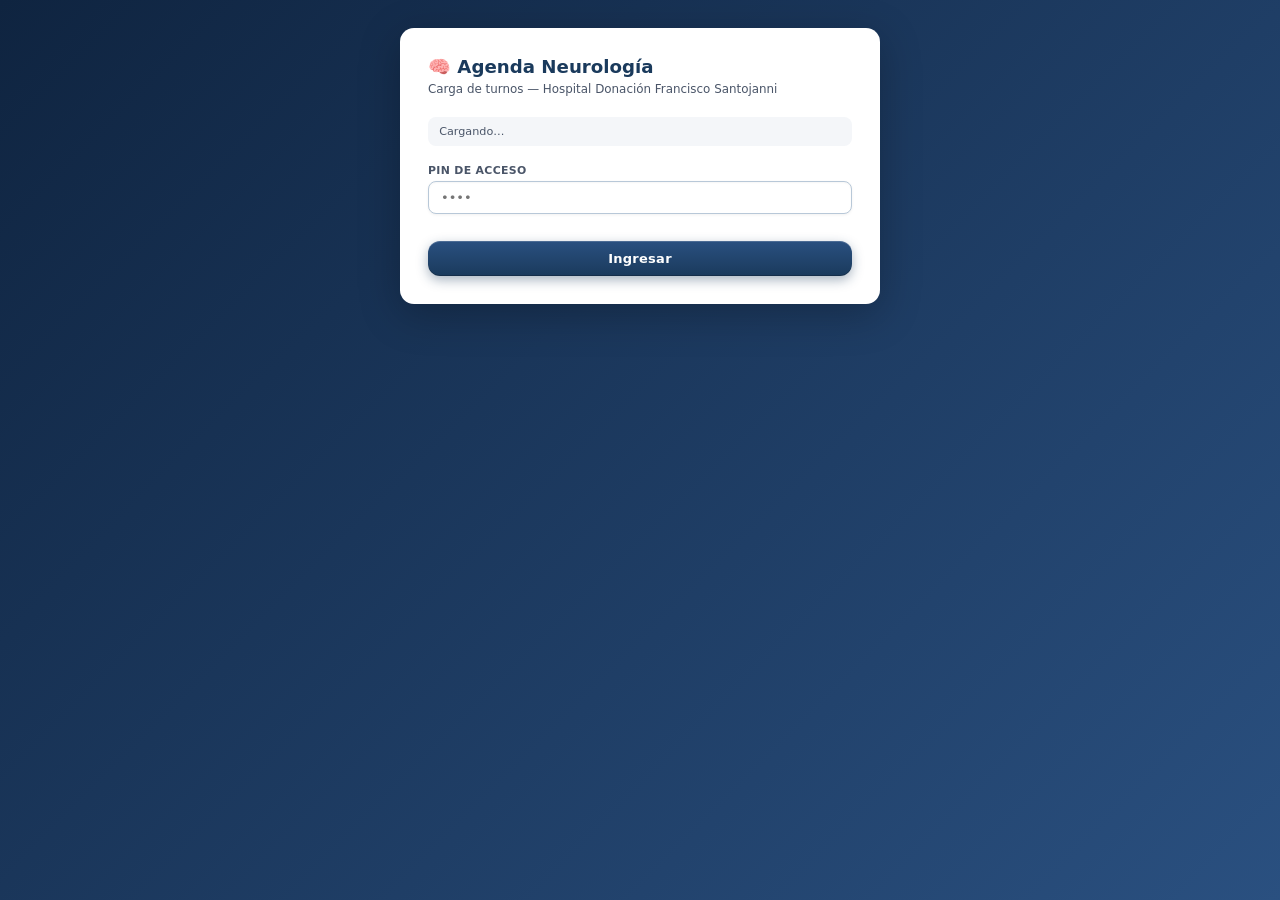
<file: neurologia.html>
<!DOCTYPE html>
<html lang="es">
<head>
  <meta charset="UTF-8">
  <meta name="viewport" content="width=device-width, initial-scale=1.0">
  <meta name="robots" content="noindex, nofollow">
  <title>Agenda Neurología — RMN Santojanni</title>
  <link rel="icon" href="icons/Icon-192.png">
  <link rel="stylesheet" href="css/app.css">
  <link rel="stylesheet" href="css/agenda-especial.css">
</head>
<body class="ae-body">

  <div class="ae-card">
    <h1>🧠 Agenda Neurología</h1>
    <p class="ae-sub">Carga de turnos — Hospital Donación Francisco Santojanni</p>
    <div id="ae-ventana-info" class="ae-ventana-info">Cargando…</div>

    <!-- PIN -->
    <div id="ae-screen-pin">
      <div class="form-group">
        <label for="ae-pin">PIN de acceso</label>
        <input type="password" inputmode="numeric" id="ae-pin" maxlength="8" autocomplete="off" placeholder="••••">
        <div id="ae-pin-error"></div>
      </div>
      <button id="ae-btn-ingresar" class="btn-primary" style="margin-top:.5rem;width:100%">Ingresar</button>
    </div>

    <!-- Formulario -->
    <div id="ae-screen-form" class="hidden">
      <div class="ae-grilla-wrap">
        <h2>Próximos horarios</h2>
        <div class="ae-grilla-scroll"><div id="ae-grilla"></div></div>
      </div>

      <div id="ae-aviso-modificar" class="ae-aviso-modificar hidden"></div>

      <form id="ae-form" class="ae-form-grid">
        <div class="ae-form-row">
          <div class="form-group">
            <label for="ae-nombre">Nombre</label>
            <input type="text" id="ae-nombre" required>
          </div>
          <div class="form-group">
            <label for="ae-apellido">Apellido</label>
            <input type="text" id="ae-apellido" required>
          </div>
        </div>
        <div class="form-group">
          <label for="ae-dni">DNI</label>
          <input type="text" id="ae-dni" required>
        </div>
        <div class="form-group">
          <label for="ae-estudio">Estudio</label>
          <select id="ae-estudio" required><option value="">Cargando…</option></select>
        </div>
        <div class="ae-form-row">
          <div class="form-group">
            <label for="ae-fecha">Fecha</label>
            <input type="date" id="ae-fecha" required>
          </div>
          <div class="form-group">
            <label for="ae-hora">Hora</label>
            <select id="ae-hora" required></select>
          </div>
        </div>
        <div id="ae-fecha-error"></div>
        <div id="ae-ocupados-dia"></div>
        <div class="form-group">
          <label for="ae-observaciones">Observaciones (opcional)</label>
          <input type="text" id="ae-observaciones">
        </div>
        <button type="submit" id="ae-btn-confirmar" class="btn-primary">Cargar turno</button>
      </form>

      <div class="ae-lista-propios-wrap">
        <h2>Turnos ya cargados</h2>
        <div id="ae-lista-propios"></div>
      </div>
    </div>
  </div>

  <!-- Modal Opciones del Turno -->
  <div id="ae-modal-overlay" class="ae-modal-overlay hidden">
    <div class="ae-modal-box">
      <div class="ae-modal-header">
        <h3>Opciones del turno</h3>
        <button id="ae-btn-modal-cerrar" class="ae-modal-close" type="button">✕</button>
      </div>
      <div id="ae-modal-body" class="ae-modal-body"></div>
      <div class="ae-modal-footer">
        <button id="ae-btn-op-modificar" class="btn-primary" type="button">✏️ Modificar turno</button>
        <button id="ae-btn-op-anular" class="btn-danger-outline" type="button">🗑 Anular turno</button>
      </div>
    </div>
  </div>

  <div id="ae-toast" class="ae-toast hidden"></div>

  <script>window.AGENDA_ESPECIAL_TIPO = 'NEUROLOGIA';</script>
  <script src="js/railway-api.js"></script>
  <script src="js/agendaEspecialExterna.js"></script>
</body>
</html>
</file>
<file: css/app.css>
/* ── VARIABLES ─────────────────────────────────────────────── */
:root {
  --navy:      #1a3a5c;
  --navy-dark: #0f2440;
  --navy-mid:  #2a5080;
  --accent:    #4a86c8;
  --accent-lt: #d0e4f7;
  --bg:        #f4f6f9;
  --surface:   #ffffff;
  --border:    #d0d7e2;
  --text:      #1a2332;
  --text-2:    #4a5568;
  --text-3:    #8a96a8;
  --success:   #2e7d32;
  --success-bg:#e8f5e9;
  --warn:      #e65100;
  --warn-bg:   #fff3e0;
  --danger:    #c62828;
  --danger-bg: #ffebee;
  --radius:    8px;
  --radius-lg: 14px;
  --shadow:    0 2px 8px rgba(0,0,0,.08), 0 1px 3px rgba(0,0,0,.05);
  --topbar-h:  52px;
  --sidebar-w: 200px;
}

/* ── RESET ─────────────────────────────────────────────────── */
*, *::before, *::after { box-sizing: border-box; margin: 0; padding: 0; }
html, body { height: 100%; font-family: 'Segoe UI', system-ui, sans-serif; font-size: 14px; color: var(--text); background: var(--bg); }
a { color: var(--accent); }
button { cursor: pointer; font-family: inherit; }
input, select, textarea { font-family: inherit; font-size: 13px; }
.hidden { display: none !important; }

/* ── SCREENS ───────────────────────────────────────────────── */
.screen {
  min-height: 100vh;
  display: flex; align-items: center; justify-content: center;
  background: linear-gradient(135deg, var(--navy-dark) 0%, var(--navy-mid) 100%);
}
.setup-card {
  background: var(--surface);
  border-radius: 16px;
  padding: 2.5rem 2rem;
  width: 440px;
  box-shadow: 0 12px 40px rgba(0,0,0,.28);
  text-align: center;
}
.setup-card .logo { font-size: 3rem; margin-bottom: .75rem; }
.setup-card h1 { font-size: 1.5rem; color: var(--navy); margin-bottom: .25rem; }
.setup-card > p { color: var(--text-2); font-size: .85rem; margin-bottom: 1.75rem; }
.setup-hint { margin-top: 1rem; font-size: .78rem; color: var(--text-3); }

.rol-options { display: flex; gap: 1rem; margin-top: 1.5rem; }
.rol-btn {
  flex: 1; padding: 1.25rem 1rem;
  border: 2px solid var(--border); border-radius: var(--radius-lg);
  background: var(--surface); text-align: center;
  transition: border-color .15s, background .15s, box-shadow .15s;
  display: flex; flex-direction: column; align-items: center; gap: .35rem;
  box-shadow: 0 2px 6px rgba(0,0,0,.06);
}
.rol-btn:hover {
  border-color: var(--accent); background: var(--accent-lt);
  box-shadow: 0 4px 12px rgba(74,134,200,.2);
}
.rol-icon  { font-size: 2rem; }
.rol-label { font-weight: 700; color: var(--navy); font-size: .95rem; }
.rol-desc  { font-size: .75rem; color: var(--text-2); }

/* ── FORM ELEMENTS ─────────────────────────────────────────── */
.form-group { display: flex; flex-direction: column; gap: 4px; }
.form-group label { font-size: .78rem; font-weight: 700; color: var(--text-2); text-transform: uppercase; letter-spacing: .03em; }
.form-group input,
.form-group select {
  border: 1.5px solid #b8c8d8; border-radius: var(--radius);
  padding: 8px 12px; font-size: 13px; color: var(--text);
  background: var(--surface); transition: border-color .15s, box-shadow .15s;
  width: 100%;
  box-shadow: 0 1px 3px rgba(0,0,0,.06), inset 0 1px 2px rgba(0,0,0,.04);
}
.form-group input:focus, .form-group select:focus {
  outline: none; border-color: var(--accent);
  box-shadow: 0 0 0 3px rgba(74,134,200,.18), inset 0 1px 2px rgba(0,0,0,.04);
}

/* ── BUTTONS ─────────────────────────────────────────────────*/
.btn-primary {
  background: linear-gradient(180deg, #2a5080 0%, #1a3a5c 100%);
  color: #fff; border: none;
  padding: 10px 24px; border-radius: 12px; font-size: 13px; font-weight: 700;
  transition: filter .15s, transform .1s;
  box-shadow: 0 4px 12px rgba(26,58,92,.38), 0 1px 0 rgba(255,255,255,.16) inset, 0 -1px 0 rgba(0,0,0,.2) inset;
  letter-spacing: .02em;
}
.btn-primary:hover  { filter: brightness(1.1); }
.btn-primary:active { transform: translateY(1px); box-shadow: 0 2px 6px rgba(26,58,92,.3); }

.btn-success {
  background: linear-gradient(180deg, #388e3c 0%, #2e7d32 100%);
  color: #fff; border: none;
  padding: 10px 24px; border-radius: 12px; font-size: 13px; font-weight: 700;
  box-shadow: 0 4px 12px rgba(46,125,50,.38), 0 1px 0 rgba(255,255,255,.16) inset;
  transition: filter .15s, transform .1s;
}
.btn-success:hover  { filter: brightness(1.08); }
.btn-success:active { transform: translateY(1px); }

.btn-danger {
  background: linear-gradient(180deg, #e03030 0%, #c62828 100%);
  color: #fff; border: none;
  padding: 7px 18px; border-radius: 12px; font-size: 12px; font-weight: 700;
  box-shadow: 0 4px 12px rgba(198,40,40,.38), 0 1px 0 rgba(255,255,255,.14) inset;
  transition: filter .15s, transform .1s;
}
.btn-danger:hover  { filter: brightness(1.08); }
.btn-danger:active { transform: translateY(1px); }

.btn-ghost {
  background: rgba(255,255,255,.1);
  border: 1px solid rgba(255,255,255,.28);
  color: #fff; padding: 6px 16px; border-radius: 12px; font-size: 12px; font-weight: 600;
  transition: background .15s;
  box-shadow: 0 2px 6px rgba(0,0,0,.18), 0 1px 0 rgba(255,255,255,.1) inset;
}
.btn-ghost:hover { background: rgba(255,255,255,.18); }

.btn-sm {
  padding: 6px 14px; font-size: 11px; border-radius: 12px;
  border: 1.5px solid #b8c8d8;
  background: linear-gradient(180deg, #ffffff 0%, #f4f6f9 100%);
  color: var(--navy); font-weight: 700;
  box-shadow: 0 2px 6px rgba(0,0,0,.08), 0 1px 0 rgba(255,255,255,.9) inset;
  transition: filter .15s, transform .1s;
}
.btn-sm:hover  { filter: brightness(.97); }
.btn-sm:active { transform: translateY(1px); }

#btn-setup-ok {
  width: 100%; padding: 11px; margin-top: 1.25rem;
  background: linear-gradient(180deg, #2a5080 0%, #1a3a5c 100%);
  color: #fff; border: none;
  border-radius: 12px; font-size: 14px; font-weight: 700;
  box-shadow: 0 4px 12px rgba(26,58,92,.38), 0 1px 0 rgba(255,255,255,.16) inset;
  transition: filter .15s, transform .1s;
}
#btn-setup-ok:hover  { filter: brightness(1.1); }
#btn-setup-ok:active { transform: translateY(1px); }

/* ── APP LAYOUT ──────────────────────────────────────────────*/
#app { height: 100vh; display: flex; flex-direction: column; }

/* TOPBAR */
#topbar {
  height: var(--topbar-h);
  background: linear-gradient(90deg, #0f2440 0%, #1a3a5c 60%, #2a5080 100%);
  display: flex; align-items: center; padding: 0 1rem; gap: 1rem;
  flex-shrink: 0;
  box-shadow: 0 2px 12px rgba(0,0,0,.22), 0 1px 0 rgba(255,255,255,.06) inset;
}
.topbar-brand { display: flex; align-items: center; gap: .5rem; }
.brand-icon  { font-size: 1.3rem; }
.brand-name  { font-weight: 700; color: #fff; font-size: 1rem; white-space: nowrap; }
.topbar-center { flex: 1; text-align: center; color: rgba(255,255,255,.65); font-size: .8rem; }
.topbar-actions { display: flex; align-items: center; gap: .5rem; }
.rol-badge {
  font-size: .7rem; padding: 3px 12px;
  background: rgba(255,255,255,.12);
  border: 1px solid rgba(255,255,255,.25); border-radius: 20px;
  color: #fff; font-weight: 700;
}

/* BODY */
#layout { flex: 1; display: flex; overflow: hidden; }

/* SIDEBAR */
#sidebar {
  width: var(--sidebar-w);
  background: linear-gradient(180deg, #0f2440 0%, #0a1a2e 100%);
  flex-shrink: 0;
  display: flex; flex-direction: column; padding: .75rem .5rem; gap: .25rem;
  overflow-y: auto;
  box-shadow: inset -1px 0 0 rgba(255,255,255,.04);
}
.nav-btn {
  display: flex; align-items: center; gap: .6rem;
  padding: .6rem .75rem; border-radius: var(--radius);
  border: none; background: transparent; color: rgba(255,255,255,.6);
  font-size: .85rem; text-align: left; transition: background .15s, color .15s;
  width: 100%;
}
.nav-btn:hover  { background: rgba(255,255,255,.09); color: #fff; }
.nav-btn { cursor: grab; }
.nav-btn.dragging { opacity: .4; }
.nav-btn.drag-over { box-shadow: inset 0 2px 0 #4a86c8, inset 0 -2px 0 #4a86c8; }
.nav-btn.active {
  background: linear-gradient(90deg, #4a86c8, #3a76b8);
  color: #fff;
  box-shadow: 0 2px 10px rgba(74,134,200,.4);
}
.nav-icon { font-size: 1.1rem; width: 20px; text-align: center; flex-shrink: 0; }

/* MAIN */
#main { flex: 1; overflow-y: auto; display: flex; flex-direction: column; }

/* ── VIEWS ───────────────────────────────────────────────────*/
.view { flex: 1; display: flex; flex-direction: column; min-height: 0; }
.view-header {
  display: flex; align-items: center; justify-content: space-between;
  padding: .75rem 1.25rem; background: var(--surface);
  border-bottom: 1px solid var(--border); flex-shrink: 0; gap: 1rem;
  box-shadow: 0 1px 4px rgba(0,0,0,.06);
}
.view-header h2 { font-size: 1rem; font-weight: 700; color: var(--navy); }

/* Controls bars */
.agenda-controls, .lista-controls {
  display: flex; align-items: center; gap: .5rem; flex-wrap: wrap;
}
.agenda-controls button, .lista-controls button {
  padding: 6px 14px; font-size: 12px; border-radius: 12px;
  border: 1.5px solid #b8c8d8;
  background: linear-gradient(180deg, #fff 0%, #f4f6f9 100%);
  color: var(--navy); font-weight: 700;
  box-shadow: 0 2px 5px rgba(0,0,0,.07), 0 1px 0 rgba(255,255,255,.9) inset;
  transition: filter .15s, transform .1s;
}
.agenda-controls button:hover, .lista-controls button:hover { filter: brightness(.97); }
.agenda-controls button:active, .lista-controls button:active { transform: translateY(1px); }
.agenda-controls select {
  padding: 6px 10px; border-radius: var(--radius); border: 1.5px solid #b8c8d8;
  font-size: 12px; background: var(--surface);
  box-shadow: 0 1px 3px rgba(0,0,0,.06);
}
#agenda-rango-label, #lista-fecha-label {
  font-weight: 700; color: var(--navy); font-size: .85rem; min-width: 180px; text-align: center;
}
#lista-filtro {
  padding: 6px 12px; border-radius: var(--radius); border: 1.5px solid #b8c8d8;
  font-size: 12px; width: 200px;
  box-shadow: 0 1px 3px rgba(0,0,0,.06), inset 0 1px 2px rgba(0,0,0,.04);
}

.loading-bar {
  background: var(--accent-lt); color: var(--accent);
  padding: .4rem 1.25rem; font-size: .8rem; font-weight: 700; flex-shrink: 0;
}

/* ── PESTAÑAS (Validaciones) ─────────────────────────────────*/
.validaciones-tabs {
  display: flex; gap: .5rem; padding: 0 1rem; border-bottom: 1px solid var(--border);
  flex-shrink: 0; background: var(--surface);
}
.validaciones-tab {
  padding: .7rem 1rem; border: none; border-bottom: 3px solid transparent;
  background: transparent; color: var(--text-2); font-size: .85rem; font-weight: 700;
  transition: color .15s, border-color .15s;
}
.validaciones-tab:hover { color: var(--navy); }
.validaciones-tab.active { color: var(--accent); border-bottom-color: var(--accent); }
.validaciones-tab-count {
  display: inline-block; margin-left: 4px; font-weight: 700; color: var(--text-3);
}
.validaciones-tab.active .validaciones-tab-count { color: var(--accent); }

/* ── AGENDA GRID ─────────────────────────────────────────────*/
.agenda-leyenda {
  display: flex; flex-wrap: wrap; align-items: center; gap: .6rem;
  padding: .4rem 1.25rem; font-size: 11px; color: var(--text-2);
  background: var(--surface); border-bottom: 1px solid var(--border);
  flex-shrink: 0;
}
.agenda-leyenda-item { display: flex; align-items: center; gap: 4px; white-space: nowrap; }
.agenda-leyenda-sw {
  width: 11px; height: 11px; border-radius: 3px; flex-shrink: 0;
  border: 1px solid rgba(0,0,0,.15);
}
.agenda-filtros {
  display: flex; flex-wrap: wrap; align-items: center; gap: .9rem;
  padding: .4rem 1.25rem; font-size: 11px; color: var(--text-2);
  background: var(--surface); border-bottom: 1px solid var(--border);
  flex-shrink: 0;
}
.agenda-filtros-grupo { display: flex; align-items: center; gap: 4px; flex-wrap: wrap; }
.agenda-filtros-label { font-weight: 700; margin-right: 2px; }
.filtro-chip {
  border: 1.5px solid #d0d8e2; background: #fff; border-radius: 12px;
  padding: 2px 9px; font-size: 11px; font-weight: 600; cursor: pointer;
  color: var(--text-2); transition: all .12s;
}
.filtro-chip:hover  { border-color: #98a8bc; }
.filtro-chip.activo { background: var(--navy, #1a3a5c); border-color: var(--navy, #1a3a5c); color: #fff; }
#filtro-estudio {
  border: 1.5px solid #d0d8e2; border-radius: 6px; padding: 3px 8px;
  font-size: 11px; width: 160px;
}
.agenda-filtros-limpiar {
  border: none; background: none; color: #c62828; font-weight: 700;
  font-size: 11px; cursor: pointer; padding: 2px 6px;
}
.slot-dimmed { opacity: .2 !important; filter: grayscale(65%); }

.agenda-container { flex: 1; overflow: auto; padding: 0; }
.agenda-table {
  border-collapse: collapse; width: 100%; table-layout: fixed;
  font-size: 12px;
}
.agenda-table th {
  position: sticky; top: 0; z-index: 10;
  background: var(--navy); color: #fff;
  padding: 8px 6px; font-size: 11px; font-weight: 700;
  text-align: center; white-space: nowrap; overflow: hidden;
  border-right: 1px solid rgba(255,255,255,.15);
  min-width: 0;
}
.agenda-table th.col-hora { min-width: 58px; width: 58px; }
.agenda-table th.feriado-col { background: #b71c1c; }
.agenda-table td {
  padding: 3px 4px; border: 1px solid #e4e8ee;
  vertical-align: top; height: 36px;
}
.agenda-table td.col-hora {
  position: sticky; left: 0; z-index: 5;
  background: #e8eaf0; font-weight: 700; color: var(--text-2);
  font-size: 11px; text-align: center; white-space: nowrap;
  border-right: 2px solid var(--border); padding: 3px 6px;
  transition: background .1s, color .1s;
}
/* Al pasar el mouse por cualquier celda de la fila (aunque sea la del
   domingo, lejos de la columna de horas) resalta la hora correspondiente
   — así no hay que ir con la vista hasta la izquierda para ubicarse. */
.agenda-table tbody tr:hover td.col-hora {
  background: var(--accent); color: #fff;
}

/* Slot types */
.slot-libre {
  background: #fff; cursor: pointer;
  transition: background .1s;
}
.slot-libre:hover { background: #e8f4e8 !important; }

.slot-turno {
  cursor: pointer;
  border-radius: 4px;
  border-bottom: 3px solid transparent;
  box-shadow: 0 2px 6px rgba(0,0,0,.08), 0 1px 2px rgba(0,0,0,.05);
  transition: filter .12s, transform .1s;
}
.slot-turno:hover { filter: brightness(.95); }
.slot-turno:active { transform: scale(.99); }

.slot-bloqueo  { cursor: default; }
.slot-feriado  { cursor: default; }
.slot-franja   { cursor: default; }
.slot-continua { cursor: default; }
.slot-continua.slot-libre { cursor: pointer !important; }

/* Borde inferior por origen */
.slot-turno[style*="#a8d5a2"],
.slot-turno[style*="a8d5a2"] { border-bottom-color: #2e7d32 !important; box-shadow: 0 3px 8px rgba(74,158,92,.2), 0 1px 2px rgba(0,0,0,.05); }
.slot-turno[style*="#ffd966"],
.slot-turno[style*="ffd966"] { border-bottom-color: #a07800 !important; box-shadow: 0 3px 8px rgba(201,160,0,.2), 0 1px 2px rgba(0,0,0,.05); }
.slot-turno[style*="#5ba4cf"],
.slot-turno[style*="5ba4cf"] { border-bottom-color: #1a5a95 !important; box-shadow: 0 3px 8px rgba(42,122,181,.2), 0 1px 2px rgba(0,0,0,.05); }
.slot-turno[style*="#a98fd4"],
.slot-turno[style*="a98fd4"] { border-bottom-color: #5c3f99 !important; box-shadow: 0 3px 8px rgba(169,143,212,.2), 0 1px 2px rgba(0,0,0,.05); }
.slot-turno[style*="#3c9ab8"],
.slot-turno[style*="3c9ab8"] { border-bottom-color: #1a6e8a !important; box-shadow: 0 3px 8px rgba(60,154,184,.2), 0 1px 2px rgba(0,0,0,.05); }
.slot-turno[style*="#e8a09a"],
.slot-turno[style*="e8a09a"] { border-bottom-color: #a0303a !important; box-shadow: 0 3px 8px rgba(232,160,154,.2), 0 1px 2px rgba(0,0,0,.05); }

.slot-content {
  height: 100%; display: flex; flex-direction: column; justify-content: center;
  padding: 2px 3px; overflow: hidden;
}
.slot-nombre   { font-weight: 700; font-size: 11px; line-height: 1.2; white-space: nowrap; overflow: hidden; text-overflow: ellipsis; }
.slot-estudio  { font-size: 10px; line-height: 1.2; opacity: .85; white-space: nowrap; overflow: hidden; text-overflow: ellipsis; }
.slot-label    { font-size: 10px; font-weight: 600; text-align: center; opacity: .8; }
.slot-presente { font-size: 9px; color: var(--success); font-weight: 700; }

/* Bloques fusionados (rowspan > 1): hay espacio de sobra, mostramos todo sin truncar */
.slot-content-expandido { justify-content: flex-start; gap: 2px; padding: 4px 5px; }
.slot-content-expandido .slot-nombre { white-space: normal; overflow: visible; text-overflow: clip; }
.slot-detalle {
  font-size: 9px; line-height: 1.2; opacity: .75;
  white-space: nowrap; overflow: hidden; text-overflow: ellipsis;
}
.slot-estudio-full {
  font-size: 10px; line-height: 1.25; opacity: .9;
  white-space: normal; overflow: visible; margin-top: 1px;
}
.slot-origen-badge {
  font-size: 8px; font-weight: 700; opacity: .6;
  text-transform: uppercase; letter-spacing: .03em; margin-top: auto;
}

/* ── LISTA DEL DÍA ──────────────────────────────────────────*/
.lista-stats {
  padding: .5rem 1.25rem;
  font-size: .8rem; color: var(--text-2); background: var(--surface);
  border-bottom: 1px solid var(--border); flex-shrink: 0;
}
#lista-container { flex: 1; overflow: auto; }
#tabla-turnos {
  width: 100%; border-collapse: collapse; font-size: 13px;
}
#tabla-turnos thead th {
  position: sticky; top: 0; z-index: 5;
  background: var(--navy); color: #fff;
  padding: 10px 12px; text-align: left; font-size: 10px; font-weight: 700;
  text-transform: uppercase; letter-spacing: .06em; white-space: nowrap;
  border-right: 1px solid rgba(255,255,255,.15);
}
#tabla-turnos tbody tr { border-bottom: 1px solid var(--border); transition: background .1s; }
#tabla-turnos tbody tr:hover { background: var(--bg); }
#tabla-turnos tbody tr.presente-row { background: #f0faf0; }
#tabla-turnos td { padding: 8px 12px; vertical-align: middle; }
.td-hora   { font-weight: 800; color: var(--navy); white-space: nowrap; font-size: 15px; letter-spacing: -.3px; }
.td-nombre { font-weight: 700; font-size: 14px; }
.td-dni    { font-family: monospace; color: var(--text-2); }
.td-obs    { color: var(--text-2); font-size: 12px; max-width: 200px; }

.origen-tag {
  display: inline-block; padding: 2px 10px; border-radius: 20px;
  font-size: 11px; font-weight: 700; border: 1px solid;
  white-space: nowrap;
}
.presente-badge {
  display: inline-flex; align-items: center; gap: 4px;
  font-size: 11px; font-weight: 700; color: var(--success);
}
.btn-presente {
  padding: 7px 18px; border-radius: 10px;
  border: 1.5px solid var(--navy); background: transparent;
  color: var(--navy); font-size: 12px; font-weight: 700;
  transition: all .15s;
  box-shadow: 0 1px 4px rgba(0,0,0,.08);
}
.btn-presente:hover { background: var(--navy); color: #fff; box-shadow: 0 3px 8px rgba(26,58,92,.3); }
.btn-presente.done  { border-color: var(--success); color: var(--success); cursor: default; background: var(--success-bg); }

.empty-state {
  text-align: center; padding: 3rem; color: var(--text-3); font-size: .9rem;
}

/* ── NUEVO TURNO ─────────────────────────────────────────────*/
.turno-form-container { flex: 1; overflow-y: auto; padding: 1.25rem; }
.turno-form {
  background: var(--surface); border-radius: var(--radius-lg);
  padding: 1.5rem; max-width: 800px;
  box-shadow: var(--shadow);
  border: 1px solid var(--border);
}
.form-row { display: flex; gap: 1rem; margin-bottom: 1rem; flex-wrap: wrap; }
.form-row .form-group { flex: 1; min-width: 140px; }
.form-row .form-wide  { flex: 2; }

.slots-container {
  margin-top: 1.5rem; border-top: 1px solid var(--border); padding-top: 1.25rem;
}
.slots-container h3 { font-size: .9rem; color: var(--navy); margin-bottom: .75rem; font-weight: 700; }
#slots-grid { display: flex; flex-wrap: wrap; gap: .4rem; }
.slot-chip {
  padding: 7px 16px; border-radius: 12px;
  border: 1.5px solid var(--border);
  background: linear-gradient(180deg, #fff 0%, #f4f6f9 100%);
  font-size: 12px; font-weight: 700; color: var(--text);
  cursor: pointer; transition: all .12s;
  box-shadow: 0 2px 4px rgba(0,0,0,.06);
}
.slot-chip:hover   { border-color: var(--accent); background: var(--accent-lt); color: var(--navy); box-shadow: 0 3px 8px rgba(74,134,200,.2); }
.slot-chip.selected {
  border-color: var(--navy);
  background: linear-gradient(180deg, #2a5080, #1a3a5c);
  color: #fff;
  box-shadow: 0 3px 8px rgba(26,58,92,.35);
}

.slot-seleccionado {
  margin-top: 1rem; display: flex; align-items: center; gap: 1rem;
  padding: .75rem 1rem; background: var(--bg); border-radius: var(--radius);
  border: 1px solid var(--border);
}
#slot-hora-label { font-weight: 700; color: var(--navy); font-size: 1rem; }
.turno-result {
  margin-top: 1rem; padding: 1rem 1.25rem;
  border-radius: var(--radius); font-weight: 600;
}
.turno-result.ok      { background: var(--success-bg); color: var(--success); }
.turno-result.error   { background: var(--danger-bg);  color: var(--danger);  }

/* ── SUGERENCIAS DE SOBRETURNO ───────────────────────────────*/
#sugerencias-sobreturno { margin-top: .75rem; }
.sugerencias-aviso {
  font-size: .75rem; color: var(--text-3); font-style: italic;
  margin-bottom: .5rem;
}
.sugerencia-card {
  background: var(--surface); border: 1px solid var(--border); border-left: 4px solid var(--accent);
  border-radius: var(--radius); padding: .6rem .9rem; margin-bottom: .5rem;
  display: flex; justify-content: space-between; align-items: center; gap: .75rem;
}
.sugerencia-card.buena     { border-left-color: var(--success); }
.sugerencia-card.alerta    { border-left-color: var(--warn); }
.sugerencia-info { min-width: 0; }
.sugerencia-fecha { font-weight: 700; color: var(--navy); font-size: .88rem; }
.sugerencia-motivo { font-size: .76rem; color: var(--text-2); margin-top: 2px; }

/* ── BUSCAR ──────────────────────────────────────────────────*/
.buscar-form { padding: 1.25rem; background: var(--surface); border-bottom: 1px solid var(--border); }
.buscar-form .form-row { align-items: flex-end; }
#buscar-results { padding: 1.25rem; }
.buscar-card {
  background: var(--surface); border: 1px solid var(--border);
  border-radius: var(--radius-lg); padding: 1rem 1.25rem; margin-bottom: .75rem;
  box-shadow: var(--shadow);
  transition: box-shadow .15s;
}
.buscar-card:hover { box-shadow: 0 4px 16px rgba(0,0,0,.1); }
.buscar-card-header { display: flex; justify-content: space-between; align-items: center; margin-bottom: .5rem; }
.buscar-nombre { font-weight: 700; color: var(--navy); font-size: .95rem; }
.buscar-estado { font-size: .75rem; font-weight: 700; padding: 2px 10px; border-radius: 12px; }
.estado-activo  { background: var(--success-bg); color: var(--success); }
.estado-anulado { background: var(--danger-bg);  color: var(--danger); }
.estado-mod     { background: var(--warn-bg);    color: var(--warn);   }
.buscar-detalle { font-size: .82rem; color: var(--text-2); display: flex; flex-wrap: wrap; gap: .5rem 1.5rem; }
.buscar-detalle span { white-space: nowrap; }

/* ── TOOLTIP INFO TURNO ──────────────────────────────────────*/
.tooltip-turno {
  position: fixed; z-index: 100;
  background: rgba(15,36,64,.94); color: #fff;
  border-radius: 10px; padding: .7rem 1rem;
  font-size: 11px; line-height: 1.7; max-width: 260px;
  box-shadow: 0 8px 24px rgba(0,0,0,.28);
  pointer-events: none;
  border: 1px solid rgba(255,255,255,.1);
}

/* ── TOAST ───────────────────────────────────────────────────*/
.toast {
  position: fixed; bottom: 1.5rem; right: 1.5rem; z-index: 1000;
  background: #0f2440; color: #fff;
  padding: .85rem 1.4rem; border-radius: 12px;
  font-size: .85rem; font-weight: 700;
  box-shadow: 0 8px 24px rgba(0,0,0,.22);
  max-width: 360px;
  border: 1px solid rgba(255,255,255,.1);
  transition: opacity .3s;
}
.toast.ok    { background: linear-gradient(135deg, #388e3c, #2e7d32); box-shadow: 0 8px 24px rgba(46,125,50,.3); }
.toast.error { background: linear-gradient(135deg, #e03030, #c62828); box-shadow: 0 8px 24px rgba(198,40,40,.3); }

/* ── LOADING SPINNER ─────────────────────────────────────────*/
.spinner {
  display: inline-block; width: 16px; height: 16px;
  border: 2px solid rgba(255,255,255,.3);
  border-top-color: #fff; border-radius: 50%;
  animation: spin .6s linear infinite; vertical-align: middle;
}
@keyframes spin { to { transform: rotate(360deg); } }

/* ── TOGGLE MODO SEMANA / MES ────────────────────────────────*/
.modo-toggle {
  display: flex; border: 1.5px solid #b8c8d8; border-radius: 12px;
  overflow: hidden; box-shadow: 0 1px 4px rgba(0,0,0,.07);
}
.modo-btn {
  padding: 5px 16px; font-size: 12px; font-weight: 700;
  border: none; background: var(--surface); color: var(--text-2);
  cursor: pointer; transition: background .15s, color .15s;
}
.modo-btn:hover    { background: var(--bg); }
.modo-btn.modo-activo {
  background: linear-gradient(180deg, #2a5080, #1a3a5c);
  color: #fff;
  box-shadow: 0 2px 6px rgba(26,58,92,.3) inset;
}

/* ── CALENDARIO MENSUAL ──────────────────────────────────────*/
.cal-mes-wrap {
  display: flex !important; flex-direction: column !important;
  height: 100% !important; padding: .5rem .75rem .75rem !important;
}
.cal-mes-table {
  width: 100% !important; border-collapse: separate !important;
  border-spacing: 4px !important; table-layout: fixed !important; flex: 1 !important;
}
.cal-mes-table thead th {
  background: var(--navy) !important; color: #fff !important;
  padding: 8px 4px !important; font-size: 11px !important; font-weight: 700 !important;
  text-align: center !important; border-radius: 8px !important;
}
.cal-dia {
  border: 1px solid var(--border) !important;
  border-bottom: 3px solid #c8d4e8 !important;
  border-radius: 12px !important; padding: 0 !important;
  cursor: pointer !important; background: var(--surface) !important;
  height: calc((100vh - 195px) / 6) !important;
  min-height: 88px !important; overflow: hidden !important;
  transition: border-bottom-color .12s, box-shadow .12s !important;
  vertical-align: top !important;
  box-shadow: 0 2px 6px rgba(0,0,0,.06) !important;
}
.cal-dia:hover {
  border-bottom-color: var(--navy) !important;
  box-shadow: 0 4px 12px rgba(0,0,0,.1) !important;
}
.cal-dia-vacio { background: var(--bg) !important; border-color: transparent !important; border-bottom-color: transparent !important; cursor: default !important; box-shadow: none !important; }
.cal-dia-vacio:hover { border-bottom-color: transparent !important; box-shadow: none !important; }
.cal-dia-hoy { border-color: var(--navy) !important; border-bottom: 3px solid var(--navy) !important; background: #f4f8ff !important; box-shadow: 0 3px 10px rgba(26,58,92,.14) !important; }
.cal-dia-feriado { background: #fff5f5 !important; border-color: #f0c0c0 !important; border-bottom: 3px solid #e06666 !important; }
.cal-dia-lleno { border-bottom: 3px solid #e05555 !important; }
.cal-dia-casi-lleno { border-bottom: 3px solid #f0c040 !important; }

.cal-d-head {
  display: flex; align-items: center; gap: 5px;
  padding: 6px 8px 5px;
  background: #f4f7fb;
  border-bottom: 1px solid #e2e8f0;
}
.cal-dia-hoy .cal-d-head        { background: #e8f0fb; border-bottom-color: #b0c8e8; }
.cal-dia-feriado .cal-d-head    { background: #fff0f0; border-bottom-color: #f0c0c0; }
.cal-dia-lleno .cal-d-head      { background: #fff0f0; border-bottom-color: #f0c0c0; }
.cal-dia-casi-lleno .cal-d-head { background: #fffbf0; border-bottom-color: #e8d580; }

.cal-d-num  { font-size: 14px; font-weight: 800; color: var(--navy); line-height: 1; }
.cal-d-name { font-size: 9px; font-weight: 700; color: #aaa; letter-spacing: .05em; text-transform: uppercase; }
.cal-dia-hoy .cal-d-num {
  background: var(--navy); color: #fff;
  width: 22px; height: 22px; border-radius: 50%;
  display: flex; align-items: center; justify-content: center; font-size: 11px;
}
.cal-dia-hoy .cal-d-name { color: var(--navy); }

.cal-d-body { padding: 6px 8px 5px; }
.cal-barra {
  display: flex; height: 8px !important; border-radius: 4px; overflow: hidden;
  background: var(--border); margin-bottom: 3px;
}
.cal-barra-ocu { background: #e05555; }
.cal-barra-lib { background: #4a9e5c; }
.cal-barra-ris-wrap { margin-bottom: 3px; }
.cal-barra-ris      { height: 5px; border-radius: 3px; background: #bbb; }
.cal-contadores {
  display: flex; gap: 6px; font-size: 10px; font-weight: 700; flex-wrap: wrap;
}
.cal-ocu-badge { color: #c62828; }
.cal-lib-badge { color: #2e7d32; }
.cal-ris-badge { color: #888; }
.cal-feriado-label { font-size: 10px; color: #c05050; font-weight: 600; padding: 4px 0; }
.cal-pie {
  display: flex; gap: 1rem; align-items: center;
  padding: .6rem 0 .25rem; font-size: 12px; font-weight: 600;
  border-top: 1px solid var(--border); margin-top: .5rem;
}
.cal-pie-lib  { color: #2e7d32; }
.cal-pie-sep  { color: var(--text-3); }
.cal-pie-ocu  { color: #c62828; }
.cal-pie-ris  { color: #888; font-weight: 600; }

/* ── FILAS LIBRES EN LISTA ───────────────────────────────────*/
.fila-libre td { border-bottom: 1px solid #f0f0f0 !important; }
.fila-libre:hover td { background: #f0faf0 !important; }
.fila-franja td { border-bottom: 1px solid #f0f0f0 !important; }
.fila-franja:hover td { filter: brightness(.95); }

/* ── VISTA RECLAMOS ──────────────────────────────────────────*/
#view-reclamos { overflow: hidden; }
#view-reclamos > div { overflow: hidden; }

/* ── PARTE DIARIO ────────────────────────────────────────────*/
#parte-dropzone .parte-drag,
#parte-dropzone.parte-drag { border-color: var(--accent) !important; background: var(--accent-lt) !important; }
.parte-par   { background: #f8fafc; }
.parte-impar { background: #ffffff; }
#parte-tabla tbody tr { border-bottom: 1px solid var(--border); }
#parte-tabla tbody tr:hover { background: var(--bg) !important; }
#parte-tabla td { padding: 8px 10px; vertical-align: middle; }

/* ── RIS EN AGENDA ───────────────────────────────────────────*/
.slot-ris {
  background: #f4f4f4;
  border-left: 2px dashed #bbb !important;
  cursor: default;
}
.slot-ris .slot-nombre { color: #999 !important; font-style: italic; font-weight: 500 !important; }
.slot-ris .slot-estudio { color: #bbb !important; }
.slot-ris-vacio { background: #fafafa; border: 1px solid #eee; }
.slot-ris-clickable { transition: background .1s; }
.slot-ris-clickable:hover { background: #ebebeb !important; }
/* Continuación de un mismo RIS: sin borde superior, para que se lea como una
   sola barra gris continua aunque cada fila siga siendo su propia celda clickeable */
.slot-ris-continua { border-top: none !important; }
.slot-ris-side { transition: filter .1s; }
.slot-ris-side:hover { filter: brightness(.92); }

/* ── MEJORAS VISUALES VISTA TÉCNICO ─────────────────────────*/
#tabla-turnos tbody tr:not(.fila-ris-row):not(.fila-libre) {
  border-left: 4px solid #1a3a5c;
  border-bottom: 1px solid var(--border);
}
#tabla-turnos tbody tr:not(.fila-ris-row):not(.fila-libre) td { padding: 10px 12px; }
#tabla-turnos .td-hora { font-size: 16px; font-weight: 800; color: var(--navy); white-space: nowrap; letter-spacing: -.3px; }
#tabla-turnos .td-nombre { font-size: 14px; font-weight: 700; }

.fila-ris-row {
  background: #f7f7f7;
  border-left: 3px dashed #ccc !important;
  border-bottom: 1px solid #eeeeee !important;
}
.fila-ris-row td { padding: 5px 12px !important; }
.ris-nombre  { font-size: 12px; color: #888; font-style: italic; }
.ris-dni     { font-size: 11px; color: #aaa; font-family: monospace; }
.ris-estudio { font-size: 11px; color: #999; }
.ris-badge   {
  font-size: 9px; font-weight: 700; letter-spacing: .05em;
  background: #e8e8e8; color: #888;
  padding: 2px 7px; border-radius: 8px;
  text-transform: uppercase;
}

#tabla-turnos tbody tr.presente-row {
  background: #f0faf0 !important;
  border-left: 4px solid #4a9e5c !important;
}
#tabla-turnos tbody tr.presente-row .td-hora { color: #2e7d32; }

#lista-stats {
  font-size: 13px; font-weight: 600; padding: .6rem 1.25rem;
  background: var(--navy); color: rgba(255,255,255,.85);
  border-bottom: none;
}
#tabla-turnos thead th { font-size: 10px !important; letter-spacing: .08em !important; padding: 10px 12px !important; }

/* ── WORKLIST TÉCNICO — TARJETAS ─────────────────────────────*/
.lista-cards-wrap { padding: 10px 12px; display: flex; flex-direction: column; gap: 8px; }

.card-turno {
  background: var(--surface);
  border-radius: 14px;
  border: 1px solid #c8d4e8;
  border-bottom: 4px solid var(--navy);
  padding: 12px 16px;
  display: grid;
  grid-template-columns: 72px 1fr auto;
  gap: 0 14px;
  align-items: center;
  box-shadow: 0 4px 16px rgba(0,0,0,.08), 0 1px 4px rgba(0,0,0,.05);
  transition: box-shadow .15s, transform .1s;
}
.card-turno:hover { box-shadow: 0 6px 20px rgba(0,0,0,.1); transform: translateY(-1px); }
.card-turno.presente {
  border-color: #b0d8b8;
  border-bottom-color: #4a9e5c;
  background: #f5fbf6;
  box-shadow: 0 4px 16px rgba(74,158,92,.1), 0 1px 4px rgba(0,0,0,.04);
}
.hora-big     { font-size: 22px; font-weight: 900; color: var(--navy); line-height: 1; letter-spacing: -.5px; }
.hora-big.ok  { color: var(--success); }
.hora-sub     { font-size: 9px; color: var(--text-3); font-weight: 700; letter-spacing: .06em; margin-top: 3px; text-transform: uppercase; }
.card-nombre  { font-size: 14px; font-weight: 700; color: var(--text); }
.card-nombre.ok { color: var(--success); }
.card-estudio { font-size: 12px; color: var(--text-2); margin-top: 3px; }
.card-meta    { display: flex; gap: 8px; margin-top: 5px; align-items: center; flex-wrap: wrap; }
.card-dni     { font-size: 11px; font-family: monospace; color: var(--text-3); }
.card-obs     { font-size: 11px; color: var(--text-3); font-style: italic; }
.card-obs-icon { font-size: 12px; cursor: help; }
.card-right   { display: flex; flex-direction: column; align-items: flex-end; gap: 6px; flex-shrink: 0; }

.btn-card-pres {
  padding: 8px 18px; border-radius: 10px;
  border: 1.5px solid var(--navy); background: transparent;
  color: var(--navy); font-size: 12px; font-weight: 700; cursor: pointer;
  transition: background .15s, box-shadow .15s;
  box-shadow: 0 1px 4px rgba(0,0,0,.08);
}
.btn-card-pres:hover { background: var(--navy); color: #fff; box-shadow: 0 3px 8px rgba(26,58,92,.3); }
.btn-card-done {
  padding: 8px 18px; border-radius: 10px;
  border: 1.5px solid var(--success);
  background: linear-gradient(180deg, #e8f5e9, #d4edda);
  color: var(--success); font-size: 12px; font-weight: 700;
  box-shadow: 0 2px 6px rgba(46,125,50,.15);
}
.btn-card-anular {
  padding: 5px 12px; border-radius: 8px;
  border: 1px solid #e0b0b0; background: transparent;
  color: #c08080; font-size: 10px; font-weight: 700; cursor: pointer;
  transition: all .15s;
}
.btn-card-anular:hover { background: var(--danger-bg); color: var(--danger); border-color: var(--danger); }
.origen-tag-card {
  font-size: 10px; font-weight: 700; padding: 2px 10px;
  border-radius: 20px; border: 1px solid;
}
.origen-tag-card.int { background: #fff8e1; border-color: #c9a000; color: #7a4f00; }

.row-ris {
  display: grid;
  grid-template-columns: 72px 1fr auto;
  gap: 0 14px;
  padding: 5px 16px;
  border-left: 3px dashed #ccc;
  border-radius: 8px;
  background: #f4f4f4;
  align-items: center;
  margin-left: 4px;
}
.hora-ris    { font-size: 12px; font-weight: 600; color: #bbb; }
.ris-body    { min-width: 0; }
.ris-acciones {
  display: flex; flex-direction: column; align-items: flex-end; gap: 4px;
}

/* Ocultar tabla cuando el técnico usa tarjetas */
.tecnico-cards #tabla-turnos { display: none; }
.admin-tabla #lista-cards { display: none; }

/* ── PIN SCREEN ──────────────────────────────────────────────*/
.pin-dot {
  width: 16px; height: 16px; border-radius: 50%;
  border: 2px solid var(--navy); background: transparent;
  transition: background .15s;
}
.pin-dot-active { background: var(--navy); }
.pin-btn {
  padding: 14px; font-size: 20px; font-weight: 700;
  border-radius: 14px; border: 1.5px solid var(--border);
  background: linear-gradient(180deg, #fff 0%, #f4f6f9 100%);
  color: var(--text); cursor: pointer; transition: all .1s;
  box-shadow: 0 2px 6px rgba(0,0,0,.08), 0 1px 0 rgba(255,255,255,.9) inset;
}
.pin-btn:hover    { background: var(--bg); }
.pin-btn:active   { transform: scale(.97); box-shadow: 0 1px 3px rgba(0,0,0,.1); }
.pin-cancel, .pin-clear { font-size: 16px; color: var(--text-2); }

/* ── ESTADÍSTICAS ────────────────────────────────────────────*/
.st-header-row { display: flex; justify-content: space-between; align-items: center; margin-bottom: 1rem; flex-wrap: wrap; gap: .5rem; }
.st-mes { font-size: 1.1rem; font-weight: 700; color: var(--navy); }
.st-summary { display: flex; gap: .5rem; flex-wrap: wrap; }
.st-chip { font-size: 12px; font-weight: 700; padding: 4px 14px; border-radius: 20px; background: var(--accent-lt); color: var(--navy); box-shadow: 0 1px 3px rgba(0,0,0,.06); }
.st-chip-contrast { background: #fff3e0; color: #7a4510; }
.st-table { width: 100%; border-collapse: collapse; font-size: 13px; }
.st-table th, .st-table td { padding: 7px 12px; border: 1px solid var(--border); }
.st-th-region { background: var(--navy); color: #fff; text-align: left; min-width: 160px; }
.st-th-sin { background: #e8f5e9; color: #1a5e28; text-align: center; }
.st-th-con { background: #fff3e0; color: #7a4510; text-align: center; }
.st-th-n, .st-th-p { background: inherit; text-align: center; font-size: 11px; }
.st-region { font-weight: 600; color: var(--text); }
.st-num { text-align: center; font-weight: 600; color: var(--navy); }
.st-con { color: #c07000 !important; }
.st-pct { text-align: center; color: var(--text-2); font-size: 12px; }
.st-total td { background: var(--bg); border-top: 2px solid var(--navy); }
.st-table tbody tr:hover { background: var(--bg); }

/* ── SELECTOR MÚLTIPLES ESTUDIOS ────────────────────────────*/
.estudios-chips-wrap { display: flex; flex-wrap: wrap; gap: 6px; min-height: 32px; padding: 4px 0; }
.estudio-chip {
  display: inline-flex; align-items: center; gap: 4px;
  background: var(--accent-lt); color: var(--navy);
  border: 1px solid var(--accent); border-radius: 20px;
  padding: 4px 10px 4px 12px; font-size: 12px; font-weight: 700;
}
.chip-remove { background: none; border: none; cursor: pointer; color: var(--navy); font-size: 14px; line-height: 1; padding: 0 2px; opacity: .6; }
.chip-remove:hover { opacity: 1; }
.tiempo-total {
  background: #e8f4ff; border-left: 4px solid var(--accent);
  padding: 8px 14px; border-radius: var(--radius);
  font-size: 13px; color: var(--navy); font-weight: 600;
}

/* ── PANEL FLOTANTE ──────────────────────────────────────────*/
.panel-hidden  { transform: translateX(100%); }
.panel-visible { transform: translateX(0); }

/* ── INTERNACIÓN ─────────────────────────────────────────────*/
.card-turno.card-int {
  border-color: #e8d080 !important;
  border-bottom-color: #c9a000 !important;
  background: #fffbf0 !important;
  box-shadow: 0 4px 16px rgba(201,160,0,.1), 0 1px 4px rgba(0,0,0,.04) !important;
}
.card-turno.card-int .hora-big { color: #7a4f00 !important; }
.card-turno.card-int .hora-sub { color: #c9a000 !important; }
.card-turno.card-int .card-nombre { color: #7a4f00 !important; }
.card-turno.card-int .btn-card-pres {
  border-color: #c9a000 !important; color: #7a4f00 !important;
}
.card-turno.card-int .btn-card-pres:hover {
  background: #c9a000 !important; color: #fff !important;
}

/* ── MODAL CENTRADO (Reglas de Agenda) ────────────────────────
   Primer modal centrado real del proyecto — todo lo demás son paneles
   slide-in (#turno-panel). z-index por encima de esos (200/201) para
   que nunca colisionen si algún día coexisten. */
.modal-overlay {
  position: fixed; inset: 0; background: rgba(0,0,0,.45);
  z-index: 300; display: flex; align-items: center; justify-content: center;
  padding: 1.5rem;
}
.modal-overlay.hidden { display: none; }
.modal-box {
  background: var(--surface); border-radius: var(--radius-lg);
  width: 100%; max-width: 560px; max-height: 85vh;
  display: flex; flex-direction: column;
  box-shadow: 0 8px 32px rgba(0,0,0,.25);
}
.modal-header {
  display: flex; align-items: center; justify-content: space-between;
  padding: 1rem 1.25rem; border-bottom: 1px solid var(--border); flex-shrink: 0;
}
.modal-header h3 { font-size: 1rem; color: var(--navy); }
.modal-close {
  background: transparent; border: none; font-size: 1.3rem; line-height: 1;
  color: var(--text-3); cursor: pointer; padding: 4px 8px; border-radius: 6px;
}
.modal-close:hover { background: var(--bg); color: var(--text); }
.modal-body { padding: 1.25rem; overflow-y: auto; flex: 1; }
.modal-footer {
  display: flex; justify-content: flex-end; gap: .5rem;
  padding: 1rem 1.25rem; border-top: 1px solid var(--border); flex-shrink: 0;
}
/* ── Aviso "🔔 Paciente esperando" (9/10/2026) — ver js/avisosEspera.js ── */
#avisos-espera {
  position: fixed; top: 12px; left: 50%; transform: translateX(-50%); z-index: 10000;
  display: flex; flex-direction: column; gap: 8px; align-items: center;
  width: min(560px, calc(100vw - 32px));
}
#avisos-espera[hidden] { display: none; }
.aviso-espera-item {
  width: 100%; display: flex; align-items: center; gap: 12px;
  background: #fff4d6; color: #4a3200; border: 2px solid #f0a500; border-radius: 12px;
  padding: 10px 12px; box-shadow: 0 8px 24px rgba(0,0,0,.18);
  animation: aviso-espera-entra .25s ease-out;
}
.aviso-espera-icono { font-size: 26px; animation: aviso-espera-campana 1s ease-in-out infinite; }
.aviso-espera-texto { flex: 1; min-width: 0; display: flex; flex-direction: column; gap: 1px; }
.aviso-espera-texto strong { font-size: 15px; }
.aviso-espera-texto span { font-size: 13px; }
.aviso-espera-texto small { font-size: 11px; opacity: .75; }
.aviso-espera-visto {
  flex-shrink: 0; background: #2e7d32; color: #fff; border: none; border-radius: 8px;
  padding: 8px 14px; font-weight: 700; font-size: 14px; cursor: pointer;
}
.aviso-espera-visto:hover { filter: brightness(1.1); }
.aviso-espera-visto:focus-visible, .aviso-espera-permiso:focus-visible { outline: 3px solid #1a5a95; outline-offset: 2px; }
.aviso-espera-permiso {
  background: #1a2e4a; color: #fff; border: none; border-radius: 999px;
  padding: 6px 14px; font-size: 12px; font-weight: 600; cursor: pointer; box-shadow: 0 4px 12px rgba(0,0,0,.2);
}
@keyframes aviso-espera-entra { from { opacity: 0; transform: translateY(-8px); } to { opacity: 1; transform: none; } }
@keyframes aviso-espera-campana { 0%,100% { transform: rotate(0); } 25% { transform: rotate(-14deg); } 75% { transform: rotate(14deg); } }
@media (prefers-reduced-motion: reduce) {
  .aviso-espera-item, .aviso-espera-icono { animation: none; }
}
/* Estado del aviso en la Lista del día */
.aviso-estado { display: block; font-size: 10px; margin-top: 3px; color: #8a5a00; }
.aviso-estado.visto { color: #2e7d32; }
.btn-avisar { font-size: 11px; padding: 3px 8px; margin-top: 3px; }
/* Turnos del mismo paciente agrupados en un bloque (16/10/2026) — ver
   _agruparBloque en js/views/agenda.js. Cada línea es otro turno. */
.slot-mismo { font-size: 10px; line-height: 1.25; padding: 2px 0 1px; margin-top: 2px;
  border-top: 1px dashed currentColor; opacity: .9; cursor: pointer; white-space: normal; }
.slot-mismo:hover { opacity: 1; text-decoration: underline; }

/* Internado de piso autorizado "sin informe" (27/10/2026) — ver js/pedido-piso.js */
.badge-sin-informe {
  background: #e65100; color: #fff; border-radius: 3px; padding: 0 5px;
  font-size: 9px; font-weight: 800; letter-spacing: .02em; margin-left: 3px; white-space: nowrap;
}

/* Turnos que se pisan, en dos columnas (27/10/2026) — ver
   _renderTurnoConSuperpuestos en js/views/agenda.js. Cada caja arranca en
   la fila de su hora (o abajo del que termina primero si las dos columnas
   están ocupadas); --t/--h los corrige _ajustarCarriles con la altura
   real de las filas. Con "ver todos" se usan --ta/--ha/--la/--wa. */
.agenda-table td.celda-carriles { padding: 0; position: relative; }
.carriles { position: absolute; inset: 0; overflow: hidden; }
.carril-item {
  position: absolute; box-sizing: border-box;
  top: var(--t); height: var(--h); left: var(--l); width: var(--w);
  display: flex; overflow: hidden; cursor: pointer;
}
.carril-oculto { display: none; }
.celda-carriles.ver-todos .carril-item { top: var(--ta); height: var(--ha); left: var(--la); width: var(--wa); }
.celda-carriles.ver-todos .carril-oculto { display: flex; }
.celda-carriles.ver-todos .carril-sin-todos { display: none; }
/* Hora de inicio en negrita, al principio de cada caja */
.carril-hora {
  font-weight: 900; font-style: normal; color: #1a1a1a;
  background: rgba(255,255,255,.55); border-radius: 3px;
  padding: 0 3px; margin-right: 3px;
}
.carril-cuerpo { flex: 1; min-width: 0; height: auto; padding: 2px 4px; }
/* Las líneas no se aplastan: lo que no entra en la caja se corta abajo */
.carril-cuerpo > * { flex-shrink: 0; }
.carril-cuerpo.slot-content-expandido { padding: 3px 4px; }
/* Turno que ya está en RIS: el estado pegado al costado */
.carril-ris-tira {
  flex: 0 0 13px; writing-mode: vertical-rl;
  display: flex; align-items: center; justify-content: flex-start;
  padding: 3px 0; font-size: 8px; font-weight: 800; letter-spacing: .03em;
  white-space: nowrap; overflow: hidden;
  background: rgba(255,255,255,.6); border-left: 1px dashed rgba(0,0,0,.25);
}
/* RIS sin turno en la agenda (ej. sobreturno): carril gris propio */
.carril-ris { background: #f4f4f4; border: 1px dashed #bbb; border-radius: 4px; }
.carril-ris-badge {
  background: #ddd; color: #777; border-radius: 3px; padding: 0 3px;
  font-size: 8px; font-style: normal;
}
.carril-mas {
  position: absolute; right: 2px; bottom: 2px; z-index: 2;
  background: #37474f; color: #fff; border-radius: 8px; padding: 1px 6px;
  font-size: 9px; font-weight: 700; cursor: pointer; white-space: nowrap;
  box-shadow: 0 1px 3px rgba(0,0,0,.25);
}
.carril-mas:hover { background: #263238; }

/* Turno asignado con PIN de excepción de jefatura/admin (30/10/2026, a
   pedido: "que quede marcado en rojo visible") — ver js/excepcion-pin.js. */
.badge-excepcion-pin {
  background: #d50000; color: #fff; border-radius: 3px; padding: 0 5px;
  font-size: 9px; font-weight: 800; letter-spacing: .02em; margin-left: 3px; white-space: nowrap;
}
.slot-turno.turno-excepcion-pin,
.card-turno.turno-excepcion-pin { box-shadow: inset 0 0 0 3px #d50000 !important; }
tr.turno-excepcion-pin > td { border-top: 2px solid #d50000; border-bottom: 2px solid #d50000; }
tr.turno-excepcion-pin > td:first-child { border-left: 4px solid #d50000; }
</file>
<file: css/agenda-especial.css>
/* css/agenda-especial.css — ncx.html / neurologia.html (26/8/2026).
   Usa las variables de css/app.css (cargado antes que este archivo). */

.ae-body {
  min-height: 100vh;
  display: flex;
  align-items: flex-start;
  justify-content: center;
  padding: 2rem 1rem;
  background: linear-gradient(135deg, var(--navy-dark) 0%, var(--navy-mid) 100%);
}

.ae-card {
  background: var(--surface);
  border-radius: var(--radius-lg, 16px);
  padding: 2rem;
  max-width: 480px;
  width: 100%;
  box-shadow: 0 10px 40px rgba(0,0,0,.25);
  transition: max-width .2s;
}
/* Una vez desbloqueada (PIN ok), la tarjeta crece para que entre la grilla
   de horarios sin achicarla — ver #ae-screen-form:not(.hidden). */
.ae-card:has(#ae-screen-form:not(.hidden)) { max-width: 760px; }

.ae-card h1 { font-size: 1.3rem; color: var(--navy); margin-bottom: .25rem; }
.ae-card .ae-sub { color: var(--text-2); font-size: .85rem; margin-bottom: 1.5rem; }

.ae-ventana-info {
  background: var(--bg);
  border-radius: 8px;
  padding: .6rem .8rem;
  font-size: .8rem;
  color: var(--text-2);
  margin-bottom: 1.25rem;
}

#ae-pin-error, #ae-fecha-error {
  color: var(--danger);
  font-size: .78rem;
  min-height: 1.1em;
  margin-top: 4px;
}

.ae-form-grid { display: flex; flex-direction: column; gap: .85rem; }
.ae-form-row { display: grid; grid-template-columns: 1fr 1fr; gap: .85rem; }

.ae-lista-propios-wrap { margin-top: 1.5rem; padding-top: 1.25rem; border-top: 1px solid var(--border); }
.ae-lista-propios-wrap h2 { font-size: .8rem; font-weight: 700; color: var(--text-2); text-transform: uppercase; letter-spacing: .03em; margin-bottom: .6rem; }

.ae-vacio { color: var(--text-3); font-size: .85rem; font-style: italic; }

#ae-ocupados-dia { margin-top: -.3rem; }
.ae-ocupados-titulo { font-size: .75rem; font-weight: 700; color: var(--text-2); text-transform: uppercase; letter-spacing: .03em; margin-bottom: 4px; }

#ae-hora option:disabled { color: var(--text-3); font-style: italic; }

/* ── Grilla visual de próximos horarios ─────────────────────── */
.ae-grilla-wrap { margin-bottom: 1.5rem; }
.ae-grilla-wrap h2 { font-size: .8rem; font-weight: 700; color: var(--text-2); text-transform: uppercase; letter-spacing: .03em; margin-bottom: .6rem; }
.ae-grilla-scroll { overflow-x: auto; border-radius: 10px; border: 1px solid var(--border); }

.ae-grilla-tabla { border-collapse: collapse; width: 100%; font-size: .78rem; }
.ae-grilla-tabla th {
  background: var(--navy); color: #fff; padding: 6px 8px; font-weight: 700;
  text-align: center; white-space: nowrap; position: sticky; top: 0;
}
.ae-grilla-hora { font-weight: 700; color: var(--text-2); background: var(--bg); padding: 6px 10px; white-space: nowrap; }
.ae-grilla-celda { padding: 6px 8px; text-align: center; border-top: 1px solid var(--border); border-left: 1px solid var(--border); white-space: nowrap; min-width: 90px; }

.ae-grilla-libre { background: #eaf7ec; color: #2e7d32; cursor: pointer; font-style: italic; }
.ae-grilla-libre:hover { background: #d3efd8; }
.ae-grilla-ocupada { background: #fde8e8; color: var(--danger); font-weight: 600; font-style: normal; overflow: hidden; text-overflow: ellipsis; max-width: 120px; cursor: pointer; transition: background .15s; }
.ae-grilla-ocupada:hover { background: #fad2d2; }

.ae-item {
  padding: .5rem .6rem;
  border-radius: 8px;
  background: var(--bg);
  margin-bottom: 6px;
  font-size: .82rem;
  cursor: pointer;
  transition: background .15s;
}
.ae-item:hover { background: #e2e8f0; }
.ae-item-fecha { font-weight: 700; color: var(--navy); font-size: .78rem; }
.ae-item-nombre { font-weight: 600; }
.ae-item-dni { font-weight: 400; color: var(--text-2); }
.ae-item-estudio { color: var(--text-2); font-size: .78rem; }

/* ── Aviso de turno en modificación ────────────────────────── */
.ae-aviso-modificar {
  background: #fff8e1;
  border-left: 4px solid #f0c040;
  padding: 10px 14px;
  border-radius: 6px;
  font-size: 13px;
  color: #7a4f00;
  display: flex;
  justify-content: space-between;
  align-items: center;
  gap: .75rem;
  margin-bottom: .5rem;
}
.ae-aviso-modificar strong { color: #5a3800; }
.ae-btn-cancelar {
  background: transparent;
  border: 1px solid #c89520;
  color: #7a4f00;
  padding: 4px 10px;
  border-radius: 4px;
  font-size: 12px;
  font-weight: 600;
  cursor: pointer;
  white-space: nowrap;
}
.ae-btn-cancelar:hover { background: rgba(240, 192, 64, 0.25); }

/* ── Modal Opciones Turno ───────────────────────────────────── */
.ae-modal-overlay {
  position: fixed;
  inset: 0;
  background: rgba(0, 0, 0, 0.5);
  display: flex;
  align-items: center;
  justify-content: center;
  z-index: 200;
  padding: 1rem;
  animation: aeFadeIn .15s ease-out;
}
.ae-modal-box {
  background: var(--surface);
  border-radius: var(--radius-lg, 16px);
  width: 100%;
  max-width: 440px;
  box-shadow: 0 12px 40px rgba(0, 0, 0, 0.3);
  overflow: hidden;
  display: flex;
  flex-direction: column;
  animation: aeSlideUp .18s ease-out;
}
.ae-modal-header {
  background: var(--navy);
  color: #fff;
  padding: 1rem 1.25rem;
  display: flex;
  justify-content: space-between;
  align-items: center;
}
.ae-modal-header h3 {
  font-size: 1.05rem;
  margin: 0;
  color: #fff;
}
.ae-modal-close {
  background: transparent;
  border: none;
  color: #fff;
  font-size: 1.2rem;
  cursor: pointer;
  line-height: 1;
  padding: 4px 8px;
  border-radius: 4px;
  opacity: .8;
}
.ae-modal-close:hover { opacity: 1; background: rgba(255,255,255,.1); }
.ae-modal-body {
  padding: 1.25rem;
  display: flex;
  flex-direction: column;
  gap: .75rem;
}
.ae-modal-info {
  background: var(--bg);
  border: 1px solid var(--border);
  border-radius: 8px;
  padding: .9rem 1rem;
  font-size: .88rem;
  line-height: 1.45;
  color: var(--text-2);
}
.ae-modal-info-paciente {
  font-weight: 700;
  font-size: 1rem;
  color: var(--navy);
  margin-bottom: 4px;
}
.ae-modal-info-detalle {
  font-size: .85rem;
  color: var(--text-2);
}
.ae-modal-info-obs {
  margin-top: 6px;
  padding-top: 6px;
  border-top: 1px dashed var(--border);
  font-size: .82rem;
  color: var(--text-1);
}
.ae-modal-footer {
  padding: 0 1.25rem 1.25rem;
  display: flex;
  flex-direction: column;
  gap: .6rem;
}
.btn-danger-outline {
  padding: 10px;
  font-size: 14px;
  border-radius: 6px;
  border: 1.5px solid var(--danger);
  background: transparent;
  color: var(--danger);
  font-weight: 700;
  cursor: pointer;
  text-align: center;
  transition: all .15s;
}
.btn-danger-outline:hover { background: #fde8e8; }

@keyframes aeFadeIn {
  from { opacity: 0; }
  to { opacity: 1; }
}
@keyframes aeSlideUp {
  from { transform: translateY(12px); opacity: 0; }
  to { transform: translateY(0); opacity: 1; }
}

.ae-toast {
  position: fixed; bottom: 1.5rem; left: 50%; transform: translateX(-50%);
  background: var(--navy); color: #fff; padding: .6rem 1.2rem; border-radius: 8px;
  font-size: .85rem; box-shadow: 0 4px 16px rgba(0,0,0,.3); z-index: 100;
}
.ae-toast.error { background: var(--danger); }
.ae-toast.ok { background: #2e7d32; }
.ae-toast.hidden { display: none; }

.hidden { display: none !important; }
</file>
